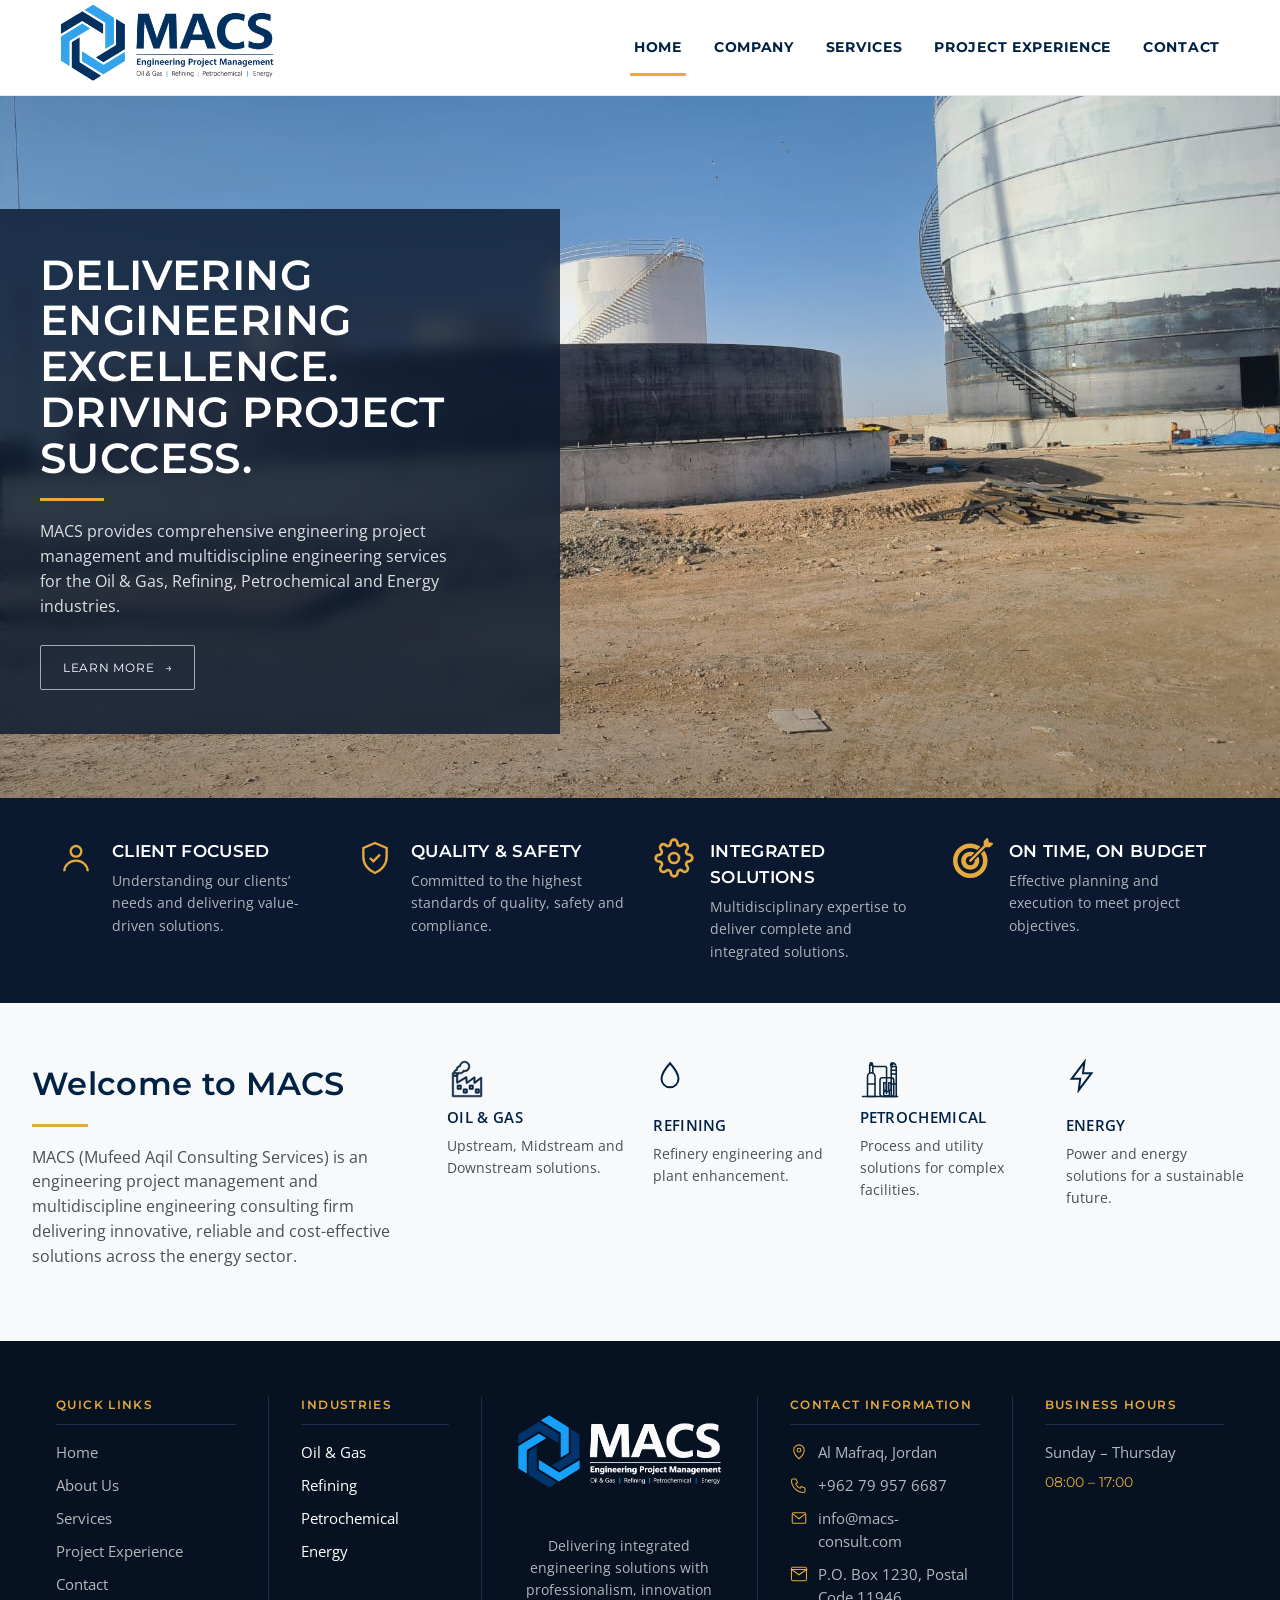
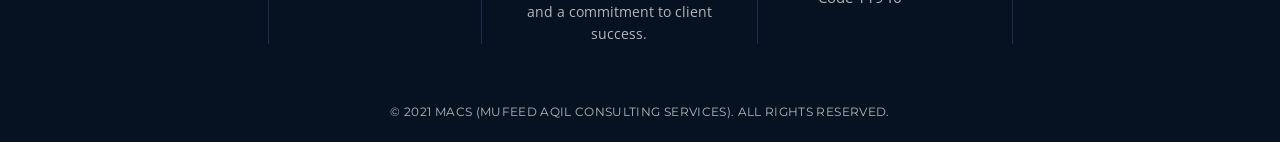
<file: index.html>
<!DOCTYPE html>
<html lang="en">
<head>
<meta charset="UTF-8">
<meta name="viewport" content="width=device-width, initial-scale=1.0">
<title>MACS — Engineering Project Management | Oil &amp; Gas, Refining, Petrochemical, Energy</title>

<link rel="preconnect" href="https://fonts.googleapis.com">
<link rel="preconnect" href="https://fonts.gstatic.com" crossorigin>
<link href="https://fonts.googleapis.com/css2?family=Barlow+Condensed:wght@500;600;700&family=IBM+Plex+Mono:wght@400;500&family=Inter:wght@400;500;600&family=Montserrat:wght@600;700&family=Open+Sans:wght@400;500&display=swap" rel="stylesheet">
<link rel="icon" type="image/png" href="assets/icon.png">

<link rel="stylesheet" href="style.css?v=2.0">

<meta name="description" content="MACS delivers engineering project management and multidiscipline engineering services for Oil & Gas, Refining, Petrochemical and Energy industries from Amman, Jordan.">
<meta property="og:title" content="MACS — Engineering Project Management">
<meta property="og:description" content="Engineering project management and multidiscipline consulting for Oil & Gas, Refining, Petrochemical and Energy.">
<meta property="og:type" content="website">
<meta property="og:image" content="https://macs-consult.com/assets/logo-header.png">
<link rel="canonical" href="https://macs-consult.com/">
<meta property="og:url" content="https://macs-consult.com/">

<link rel="icon" type="image/png" href="assets/icon.png">
<link rel="shortcut icon" type="image/png" href="assets/icon.png">

<link rel="apple-touch-icon" href="assets/icon.png">

</head>
<body data-page="home">

<a href="#main-content" class="skip-link">Skip to content</a>

<!-- =========================================================
     HEADER (copy this block, unchanged, onto every page —
     only update which .nav-link carries class="is-active")
========================================================= -->
<header class="site-header" id="site-header">
  <div class="header-inner container">

    <a href="index.html" class="logo" aria-label="MACS — Home">
      <img src="assets/logo-header.png" alt="MACS Logo" class="logo-img">
    </a>

    <nav class="main-nav" id="main-nav" aria-label="Primary">
      <ul class="nav-list">
        <li><a href="index.html" class="nav-link is-active">Home</a></li>
        <li><a href="about.html" class="nav-link">Company</a></li>
        <li><a href="services.html" class="nav-link">Services</a></li>
        <li><a href="projects.html" class="nav-link">Project Experience </a></li>
        <li><a href="contact.html" class="nav-link">Contact</a></li>
      </ul>
    </nav>

    <button type="button" class="menu-toggle" id="menu-toggle" aria-controls="main-nav" aria-expanded="false" aria-label="Toggle navigation menu">
      <span class="menu-toggle-bar"></span>
      <span class="menu-toggle-bar"></span>
      <span class="menu-toggle-bar"></span>
    </button>

  </div>
</header>

<div class="nav-backdrop" id="nav-backdrop"></div>
<!-- =========================================================
     PAGE CONTENT — placeholder only.
     Hero / services / project cards land in the next step.
========================================================= -->
<main id="main-content">
  <!-- =========================================================
       HERO
  ========================================================= -->
  <section class="hero">
    <div class="hero-media">
      <img src="assets/hero-tanks.jpg" alt="Water Storage Tanks" class="hero-img">
      <div class="hero-scrim" aria-hidden="true"></div>
    </div>

    <div class="container hero-inner">
      <div class="hero-panel">
        <h1 class="hero-title">Delivering Engineering Excellence.<br>Driving Project Success.</h1>
        <p class="hero-text">MACS provides comprehensive engineering project management and multidiscipline engineering services for the Oil &amp; Gas, Refining, Petrochemical and Energy industries.</p>
        <a href="about.html" class="btn btn-outline hero-cta">Learn More <span class="arrow" aria-hidden="true">&rarr;</span></a>
      </div>
    </div>
  </section>

  <!-- =========================================================
       FEATURES BAR — 4 value pillars
  ========================================================= -->
  <section class="features-bar">
    <div class="container features-grid">

      <div class="feature-item">
        <svg class="feature-icon" viewBox="0 0 24 24" fill="none" stroke="currentColor" stroke-width="1.4" aria-hidden="true">
          <circle cx="12" cy="8" r="3.2"/>
          <path d="M5 20c0-3.6 3.1-6.4 7-6.4s7 2.8 7 6.4"/>
        </svg>
        <div class="feature-copy">
          <h3>Client Focused</h3>
          <p>Understanding our clients&rsquo; needs and delivering value-driven solutions.</p>
        </div>
      </div>

      <div class="feature-item">
        <svg class="feature-icon" viewBox="0 0 24 24" fill="none" stroke="currentColor" stroke-width="1.4" aria-hidden="true">
          <path d="M12 3l7 3v5.2c0 4.6-3 8.3-7 9.8-4-1.5-7-5.2-7-9.8V6l7-3z"/>
          <path d="M9 12l2 2 4-4"/>
        </svg>
        <div class="feature-copy">
          <h3>Quality &amp; Safety</h3>
          <p>Committed to the highest standards of quality, safety and compliance.</p>
        </div>
      </div>

      <div class="feature-item">
        <svg class="feature-icon" viewBox="0 0 24 24" fill="none" stroke="currentColor" stroke-width="1.6" stroke-linecap="round" stroke-linejoin="round">
          <circle cx="12" cy="12" r="3"/>
          <path d="M19.4 15a1.65 1.65 0 0 0 .33 1.82l.06.06a2 2 0 0 1 0 2.83 2 2 0 0 1-2.83 0l-.06-.06a1.65 1.65 0 0 0-1.82-.33 1.65 1.65 0 0 0-1 1.51V21a2 2 0 0 1-2 2 2 2 0 0 1-2-2v-.09A1.65 1.65 0 0 0 9 19.4a1.65 1.65 0 0 0-1.82.33l-.06.06a2 2 0 0 1-2.83 0 2 2 0 0 1 0-2.83l.06-.06a1.65 1.65 0 0 0 .33-1.82 1.65 1.65 0 0 0-1.51-1H3a2 2 0 0 1-2-2 2 2 0 0 1 2-2h.09A1.65 1.65 0 0 0 4.6 9a1.65 1.65 0 0 0-.33-1.82l-.06-.06a2 2 0 0 1 0-2.83 2 2 0 0 1 2.83 0l.06.06a1.65 1.65 0 0 0 1.82.33H9a1.65 1.65 0 0 0 1-1.51V3a2 2 0 0 1 2-2 2 2 0 0 1 2 2v.09a1.65 1.65 0 0 0 1 1.51 1.65 1.65 0 0 0 1.82-.33l.06-.06a2 2 0 0 1 2.83 0 2 2 0 0 1 0 2.83l-.06.06a1.65 1.65 0 0 0-.33 1.82V9a1.65 1.65 0 0 0 1.51 1H21a2 2 0 0 1 2 2 2 2 0 0 1-2 2h-.09a1.65 1.65 0 0 0-1.51 1z"/>
        </svg>
        <div class="feature-copy">
          <h3>Integrated Solutions</h3>
          <p>Multidisciplinary expertise to deliver complete and integrated solutions.</p>
        </div>
      </div>

      <div class="feature-item">
        <svg class="feature-icon" viewBox="0 0 415.881 415.881" fill="currentColor" stroke="none" aria-hidden="true">
          <g>
            <g>
              <path d="M179.641,189.565c2.455,0,4.869,0.193,7.223,0.561l36.999-36.998c-13.193-7.048-28.249-11.051-44.221-11.051
                c-51.92,0-94.162,42.241-94.162,94.162c0,51.921,42.242,94.162,94.162,94.162s94.161-42.241,94.161-94.162
                c0-15.973-4.002-31.027-11.051-44.22l-36.997,36.999c0.367,2.354,0.56,4.766,0.56,7.222c0,25.736-20.937,46.674-46.672,46.674
                c-25.736,0-46.674-20.938-46.674-46.674S153.905,189.565,179.641,189.565z"/>
              <path d="M290.454,164.316c13.488,20.712,21.338,45.417,21.338,71.922c0,72.87-59.281,132.153-132.15,132.153
                c-72.869,0-132.153-59.283-132.153-132.152s59.283-132.153,132.152-132.153c26.508,0,51.211,7.851,71.924,21.34l34.104-34.104
                c-29.738-21.817-66.402-34.724-106.027-34.724c-99.055,0-179.641,80.587-179.641,179.641c0,99.054,80.586,179.642,179.641,179.642
                c99.054,0,179.638-80.588,179.638-179.642c0-39.626-12.904-76.29-34.721-106.026L290.454,164.316z"/>
              <path d="M415.415,56.64c-1.119-3.539-4.119-6.157-7.775-6.793l-35.449-6.157l-6.156-35.45c-0.637-3.656-3.256-6.655-6.793-7.774
                c-3.537-1.122-7.402-0.178-10.027,2.447l-27.412,27.411c-1.863,1.864-2.91,4.393-2.912,7.029l0.002,40.896l-148.1,148.096
                c-5.176,5.177-5.176,13.566,0,18.743c5.178,5.175,13.568,5.177,18.744,0L337.632,96.991h40.896c2.635,0,5.164-1.047,7.027-2.911
                l27.412-27.413C415.593,64.044,416.536,60.177,415.415,56.64z"/>
            </g>
          </g>
        </svg> 
        <div class="feature-copy">
          <h3>On Time, On Budget</h3>
          <p>Effective planning and execution to meet project objectives.</p>
        </div>
      </div>

    </div>
  </section>

  <!-- =========================================================
       WELCOME TO MACS + INDUSTRIES
  ========================================================= -->
  <section class="welcome">
    <div class="container welcome-grid">

      <div class="welcome-text">
        <h2>Welcome to MACS</h2>
        <p>MACS (Mufeed Aqil Consulting Services) is an engineering project management and multidiscipline engineering consulting firm delivering innovative, reliable and cost-effective solutions across the energy sector.</p>
      </div>

      <div class="industries-grid">

        <div class="industry-item">
          <svg class="large-icon" width="40" height="40" viewBox="0 0 56 56" fill="#0a2540" stroke="#0a2540" stroke-width="0.8" xmlns="http://www.w3.org/2000/svg">
            <path d="M48.2,25.3c-0.3-0.2-0.8-0.1-1.1,0.1l-7.7,6.1v-5.8c0-0.4-0.2-0.7-0.5-0.9c-0.3-0.2-0.7-0.1-1,0.1l-9.4,6.8L28,25.4c0-0.3-0.2-0.7-0.5-0.8c-0.3-0.2-0.7-0.1-1,0l-11.3,6.8v-9.2c0.7-0.4,1.3-0.9,1.7-1.6c0.5,0.2,1.1,0.2,1.7,0.2c2.2,0,4.1-1.2,5.1-3c0.3,0,0.6,0.1,1,0.1c4.1,0,7.4-3.3,7.4-7.4c0-4.1-3.3-7.5-7.4-7.5c-3.7,0-6.7,2.6-7.3,6.2c-2.6,0.5-4.5,2.7-4.7,5.4c-1.9,0.3-3.4,2-3.4,4c0,0.1,0,0.2,0,0.2h-1c-0.6,0-1,0.4-1,1V52c0,0.6,0.4,1,1,1h39.5c0.6,0,1-0.4,1-1V26.2C48.7,25.8,48.5,25.5,48.2,25.3z M11.3,18.6c0-1.2,0.9-2.1,2.1-2.1c0.1,0,0.2,0,0.3,0c0.3,0,0.6-0.1,0.8-0.3c0.2-0.2,0.3-0.5,0.3-0.8c0-0.2,0-0.3,0-0.5c0-2,1.6-3.8,3.6-3.9c0.5,0,0.9-0.4,0.9-0.9C19.4,7.2,21.8,5,24.7,5c3,0,5.4,2.4,5.4,5.5c0,3-2.4,5.4-5.4,5.4c-0.4,0-0.9-0.1-1.3-0.2c-0.5-0.1-1,0.1-1.2,0.6c-0.6,1.5-2,2.5-3.6,2.5c-0.6,0-1.2-0.1-1.8-0.4c-0.3-0.1-0.6-0.1-0.9,0c-0.3,0.1-0.5,0.4-0.6,0.7c0,0.2-0.1,0.4-0.2,0.6c-0.1-0.5-0.5-0.8-1-0.8h-2.9C11.3,18.8,11.3,18.7,11.3,18.6z M10.5,20.8C10.5,20.8,10.5,20.8,10.5,20.8h2.7v1.6H9.3v-1.6H10.5z M46.7,51H9.3V24.5h3.9v8.7c0,0.4,0.2,0.7,0.5,0.9c0.3,0.2,0.7,0.2,1,0l11.4-6.8l0.5,6.4c0,0.4,0.2,0.7,0.6,0.8c0.3,0.2,0.7,0.1,1-0.1l9.3-6.7v5.9c0,0.4,0.2,0.7,0.6,0.9c0.3,0.2,0.8,0.1,1.1-0.1l7.7-6.1V51z"/>
            <path d="M40.3,48h4.3c0.6,0,1-0.4,1-1v-4.3c0-0.6-0.4-1-1-1h-4.3c-0.6,0-1,0.4-1,1V47C39.3,47.6,39.7,48,40.3,48z M41.3,43.7h2.3V46h-2.3V43.7z"/>
            <path d="M27.7,41.7h-4.3c-0.6,0-1,0.4-1,1V47c0,0.6,0.4,1,1,1h4.3c0.6,0,1-0.4,1-1v-4.3C28.7,42.2,28.2,41.7,27.7,41.7z M26.7,46h-2.3v-2.3h2.3V46z"/>
            <path d="M19.3,36.3h-4.3c-0.6,0-1,0.4-1,1v4.3c0,0.6,0.4,1,1,1h4.3c0.6,0,1-0.4,1-1v-4.3C20.3,36.8,19.8,36.3,19.3,36.3z M18.3,40.7h-2.3v-2.3h2.3V40.7z"/>
            <path d="M36.1,36.3h-4.3c-0.6,0-1,0.4-1,1v4.3c0,0.6,0.4,1,1,1h4.3c0.6,0,1-0.4,1-1v-4.3C37.1,36.8,36.7,36.3,36.1,36.3z M35.1,40.7h-2.3v-2.3h2.3V40.7z"/>
          </svg>
          <h3>Oil &amp; Gas</h3>
          <p>Upstream, Midstream and Downstream solutions.</p>
        </div>

        <div class="industry-item">
          <svg class="industry-icon" viewBox="0 0 24 24" fill="none" stroke="currentColor" stroke-width="1.4" aria-hidden="true">
            <path d="M12 3s6 6.7 6 11a6 6 0 01-12 0c0-4.3 6-11 6-11z"/>
          </svg>
          <h3>Refining</h3>
          <p>Refinery engineering and plant enhancement.</p>
        </div>

        <div class="industry-item">
          <svg class="large-icon" width="40" height="40" viewBox="0 0 64 64" fill="none" stroke="#0a2540" stroke-width="2.5" stroke-linecap="round" stroke-linejoin="round" xmlns="http://www.w3.org/2000/svg">
            <path d="M4 60h56"/>
            
            <path d="M12 28c0-3.3 2.7-6 6-6s6 2.7 6 6v32H12V28z"/>
            <path d="M15.5 22V10h5v12"/>
            <circle cx="18" cy="8" r="2" fill="#0a2540"/>
            <path d="M12 40h12"/>
            
            <path d="M20.5 12h20a2 2 0 0 1 2 2v41"/>
            
            <path d="M38 52h9v5a2 2 0 0 1-2 2h-5a2 2 0 0 1-2-2v-5z"/>
            
            <rect x="32" y="30" width="22" height="30" rx="4" ry="4"/>
            <path d="M38 38h4v12h-4V38zM46 38h4v12h-4V38z"/>
            
            <path d="M50 40h8v20h-8V40z"/>
            <path d="M50 40V12h8v28"/>
            <path d="M50 18h8M50 24h8"/>
            
            <path d="M51.5 12.5c-1-1.5-.5-3.5 1-4.5s3.5-.5 4.5 1.5M54 6.5c-1.5-1-3.5-.5-4.5 1s-.5 3.5 1.5 4.5"/>
          </svg>
          <h3>Petrochemical</h3>
          <p>Process and utility solutions for complex facilities.</p>
        </div>

        <div class="industry-item">
          <svg class="industry-icon" viewBox="0 0 24 24" fill="none" stroke="currentColor" stroke-width="1.4" aria-hidden="true">
            <path d="M13 2L4 14h6l-1 8 9-12h-6l1-8z"/>
          </svg>
          <h3>Energy</h3>
          <p>Power and energy solutions for a sustainable future.</p>
        </div>

      </div>
    </div>
  </section>

</main>

<!-- =========================================================
     FOOTER (copy this block, unchanged, onto every page)
========================================================= -->
<!-- =========================================================
     FOOTER (copy this block, unchanged, onto every page)
========================================================= -->
<footer class="site-footer">
  <div class="footer-top container">

    <div class="footer-col footer-links">
      <h3 class="footer-heading">Quick Links</h3>
      <ul>
        <li><a href="index.html">Home</a></li>
        <li><a href="about.html">About Us</a></li>
        <li><a href="services.html">Services</a></li>
        <li><a href="projects.html">Project Experience</a></li>
        <li><a href="contact.html">Contact</a></li>
      </ul>
    </div>

    <div class="footer-col footer-industries">
      <h3 class="footer-heading">Industries</h3>
      <ul>
        <li>Oil &amp; Gas</li>
        <li>Refining</li>
        <li>Petrochemical</li>
        <li>Energy</li>
      </ul>
    </div>

    <div class="footer-col footer-brand-center">
      <img src="assets/logo-footer111.png" alt="MACS — Mufeed Aqil Consulting Services" class="footer-logo">
      <p class="footer-tagline">Delivering integrated engineering solutions with professionalism, innovation and a commitment to client success.</p>
    </div>

    <div class="footer-col footer-contact">
  <h3 class="footer-heading">Contact Information</h3>
    <ul>
      <!-- 1. رابط الموقع يفتح خرائط جوجل مباشرة -->
      <li>
        <svg class="contact-icon" viewBox="0 0 24 24" fill="none" stroke="currentColor" stroke-width="1.4" aria-hidden="true">
          <path d="M12 21s7-6.1 7-11.5A7 7 0 105 9.5C5 14.9 12 21 12 21z"/>
          <circle cx="12" cy="9.5" r="2.5"/>
        </svg>
        <a href="https://maps.app.goo.gl/rMpsJoqN12eBW2uZ7" target="_blank" rel="noopener">Al Mafraq, Jordan</a>
      </li>

      <!-- 2. رابط التلفون يفتح الاتصال المباشر (tel:) -->
      <li>
        <svg class="contact-icon" viewBox="0 0 24 24" fill="none" stroke="currentColor" stroke-width="1.4" aria-hidden="true">
          <path d="M4 4h4l2 5-2.5 1.5a12 12 0 006 6L15 14l5 2v4a2 2 0 01-2 2C9.6 22 2 14.4 2 6a2 2 0 012-2z"/>
        </svg>
        <a href="tel:+962799576687">+962 79 957 6687</a>
      </li>

      <!-- 3. رابط الإيميل يفتح برنامج البريد (mailto:) -->
      <li>
        <svg class="contact-icon" viewBox="0 0 24 24" fill="none" stroke="currentColor" stroke-width="1.4" aria-hidden="true">
          <rect x="3" y="5" width="18" height="14" rx="1.5"/>
          <path d="M3.5 6.5L12 13l8.5-6.5"/>
        </svg>
        <a href="mailto:info@macs-consult.com">info@macs-consult.com</a>
      </li>

      <!-- 4. رابط لينكد إن يفتح صفحة الشركة بتبويب جديد -->
      <li>
        <svg class="contact-icon" viewBox="0 0 24 24" fill="none" stroke="currentColor" stroke-width="1.4" aria-hidden="true">
          <path d="M22 19a2 2 0 0 1-2 2H4a2 2 0 0 1-2-2V5a2 2 0 0 1 2-2h16a2 2 0 0 1 2 2z"/>
          <polygon points="22 6 12 13 2 6"/>
        </svg>
        <span>P.O. Box 1230, Postal Code 11946</span>
      </li>
    </ul>
  </div>

    <div class="footer-col footer-hours">
      <h3 class="footer-heading">Business Hours</h3>
      <div class="day-row"><span>Sunday – Thursday</span></div>
      <div class="day-row day-row--time"><span>08:00 – 17:00</span></div>
    </div>

  </div>

  <div class="footer-bottom container">
    <p class="copyright">© 2021 MACS (Mufeed Aqil Consulting Services). All Rights Reserved.</p>
  </div>
</footer>
<script src="main.js"></script>
</body>
</html>
</file>
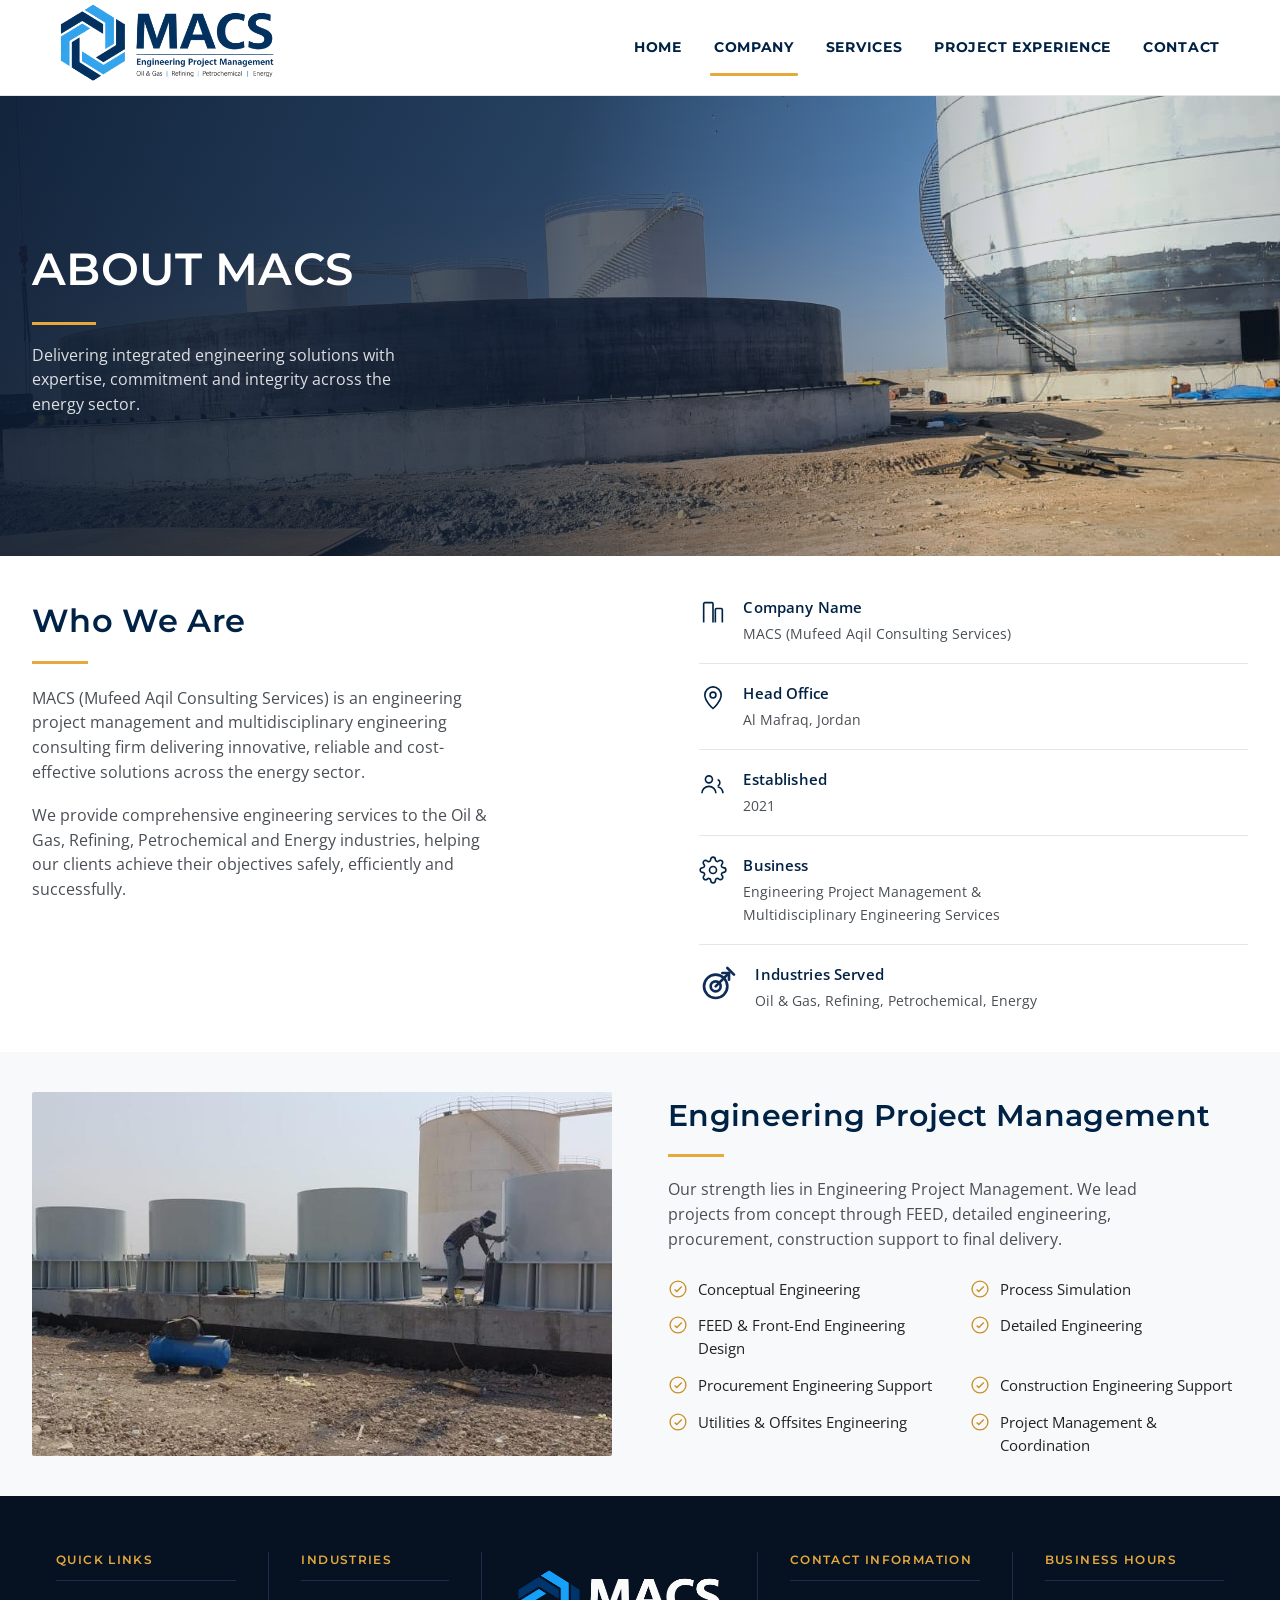
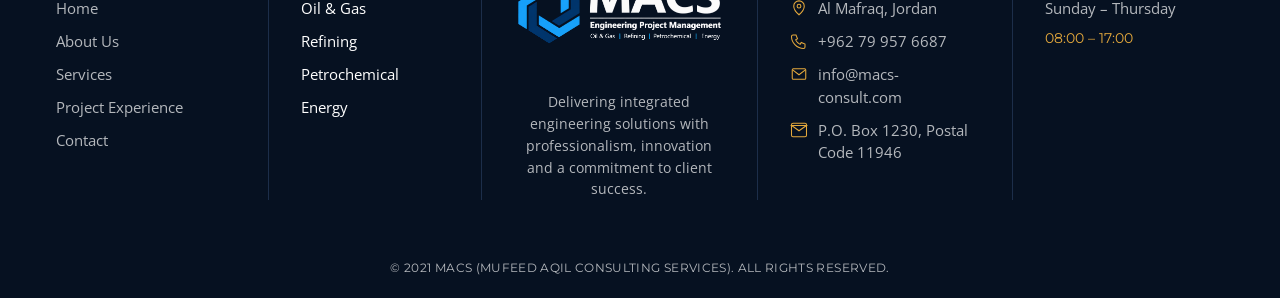
<file: about.html>
<!DOCTYPE html>
<html lang="en">
<head>
<meta charset="UTF-8">
<meta name="viewport" content="width=device-width, initial-scale=1.0">
<title>About MACS — Engineering Project Management | Oil &amp; Gas, Refining, Petrochemical, Energy</title>

<link rel="preconnect" href="https://fonts.googleapis.com">
<link rel="preconnect" href="https://fonts.gstatic.com" crossorigin>
<link href="https://fonts.googleapis.com/css2?family=Barlow+Condensed:wght@500;600;700&family=IBM+Plex+Mono:wght@400;500&family=Inter:wght@400;500;600&family=Montserrat:wght@600;700&family=Open+Sans:wght@400;500&display=swap" rel="stylesheet">
<link rel="icon" type="image/png" href="assets/icon.png">
<link rel="stylesheet" href="style.css?v=2.0">

<meta name="description" content="Learn more about MACS and our multidiscipline engineering leadership.">
<link rel="canonical" href="https://macs-consult.com/about.html">
<meta property="og:title" content="About MACS — Engineering Project Management">
<meta property="og:description" content="Learn more about MACS and our multidiscipline engineering leadership.">
<meta property="og:type" content="website">
<meta property="og:image" content="https://macs-consult.com/assets/logo-header.png">
<meta property="og:url" content="https://macs-consult.com/about.html">

<link rel="icon" type="image/png" href="assets/icon.png">
<link rel="shortcut icon" type="image/png" href="assets/icon.png">

<link rel="apple-touch-icon" href="assets/icon.png">


</head>
<body data-page="about">

<a href="#main-content" class="skip-link">Skip to content</a>

<!-- =========================================================
     HEADER (unchanged block — About Us carries is-active)
========================================================= -->
<header class="site-header" id="site-header">
  <div class="header-inner container">

    <a href="index.html" class="logo" aria-label="MACS — Home">
      <img src="assets/logo-header.png" alt="MACS Logo" class="logo-img">
    </a>

    <nav class="main-nav" id="main-nav" aria-label="Primary">
      <ul class="nav-list">
        <li><a href="index.html" class="nav-link">Home</a></li>
        <li><a href="about.html" class="nav-link is-active">Company</a></li>
        <li><a href="services.html" class="nav-link">Services</a></li>
        <li><a href="projects.html" class="nav-link">Project Experience </a></li>
        <li><a href="contact.html" class="nav-link">Contact</a></li>
      </ul>
    </nav>

    <button type="button" class="menu-toggle" id="menu-toggle" aria-controls="main-nav" aria-expanded="false" aria-label="Toggle navigation menu">
      <span class="menu-toggle-bar"></span>
      <span class="menu-toggle-bar"></span>
      <span class="menu-toggle-bar"></span>
    </button>

  </div>
</header>

<div class="nav-backdrop" id="nav-backdrop"></div>
<main id="main-content">

  <!-- =========================================================
       INNER HERO
  ========================================================= -->
  <section class="inner-hero">
    <div class="inner-hero-media">
      <img src="assets/hero-tanks.jpg" alt="MACS storage tank facility" class="inner-hero-img">
      <div class="inner-hero-scrim" aria-hidden="true"></div>
    </div>

    <div class="container inner-hero-inner">
      <h1 class="inner-hero-title">About MACS</h1>
      <p class="inner-hero-text">Delivering integrated engineering solutions with expertise, commitment and integrity across the energy sector.</p>
    </div>
  </section>

  <!-- =========================================================
       WHO WE ARE
  ========================================================= -->
  <section class="who-we-are">
    <div class="container who-grid">

      <div class="who-text">
        <h2>Who We Are</h2>
        <p>MACS (Mufeed Aqil Consulting Services) is an engineering project management and multidisciplinary engineering consulting firm delivering innovative, reliable and cost-effective solutions across the energy sector.</p>
        <p>We provide comprehensive engineering services to the Oil &amp; Gas, Refining, Petrochemical and Energy industries, helping our clients achieve their objectives safely, efficiently and successfully.</p>
      </div>

      <div class="who-info">
        <div class="info-row">
          <svg class="info-icon" viewBox="0 0 24 24" fill="none" stroke="currentColor" stroke-width="1.4" aria-hidden="true">
            <path d="M4 21V5a1 1 0 011-1h6a1 1 0 011 1v16"/>
            <path d="M14 21V10a1 1 0 011-1h4a1 1 0 011 1v11"/>
            <path d="M8 8h.01M8 12h.01M8 16h.01M17 13h.01M17 17h.01"/>
          </svg>
          <div class="info-copy">
            <h3>Company Name</h3>
            <p>MACS (Mufeed Aqil Consulting Services)</p>
          </div>
        </div>

        <div class="info-row">
          <svg class="info-icon" viewBox="0 0 24 24" fill="none" stroke="currentColor" stroke-width="1.4" aria-hidden="true">
            <path d="M12 21s7-6.1 7-11.5A7 7 0 105 9.5C5 14.9 12 21 12 21z"/>
            <circle cx="12" cy="9.5" r="2.5"/>
          </svg>
          <div class="info-copy">
            <h3>Head Office</h3>
            <p>Al Mafraq, Jordan</p>
          </div>
        </div>

        <div class="info-row">
          <svg class="info-icon" viewBox="0 0 24 24" fill="none" stroke="currentColor" stroke-width="1.4" aria-hidden="true">
            <circle cx="8.5" cy="8" r="3"/>
            <path d="M2.5 20c0-3.3 2.7-6 6-6s6 2.7 6 6"/>
            <path d="M16 8.2a3 3 0 010 5.6M20.5 20c0-2.7-1.9-5-4.5-5.7"/>
          </svg>
          <div class="info-copy">
            <h3>Established</h3>
            <p>2021</p>
          </div>
        </div>

        <div class="info-row">
          <svg class="info-icon" viewBox="0 0 24 24" fill="none" stroke="currentColor" stroke-width="1.4" aria-hidden="true">
            <circle cx="12" cy="12" r="3"/>
            <path d="M19.4 15a1.65 1.65 0 00.33 1.82l.06.06a2 2 0 010 2.83 2 2 0 01-2.83 0l-.06-.06a1.65 1.65 0 00-1.82-.33 1.65 1.65 0 00-1 1.51V21a2 2 0 01-2 2 2 2 0 01-2-2v-.09A1.65 1.65 0 009 19.4a1.65 1.65 0 00-1.82.33l-.06.06a2 2 0 01-2.83 0 2 2 0 010-2.83l.06-.06a1.65 1.65 0 00.33-1.82 1.65 1.65 0 00-1.51-1H3a2 2 0 01-2-2 2 2 0 012-2h.09A1.65 1.65 0 004.6 9a1.65 1.65 0 00-.33-1.82l-.06-.06a2 2 0 010-2.83 2 2 0 012.83 0l.06.06a1.65 1.65 0 001.82.33H9a1.65 1.65 0 001-1.51V3a2 2 0 012-2 2 2 0 012 2v.09a1.65 1.65 0 001 1.51 1.65 1.65 0 001.82-.33l.06-.06a2 2 0 012.83 0 2 2 0 010 2.83l-.06.06a1.65 1.65 0 00-.33 1.82V9a1.65 1.65 0 001.51 1H21a2 2 0 012 2 2 2 0 01-2 2h-.09a1.65 1.65 0 00-1.51 1z"/>
          </svg>
          <div class="info-copy">
            <h3>Business</h3>
            <p>Engineering Project Management &amp; Multidisciplinary Engineering Services</p>
          </div>
        </div>

        <div class="info-row">
          <svg class="feature-icon" viewBox="0 0 24 24" fill="none" stroke="#0F2C59" stroke-width="1.6" stroke-linecap="round" stroke-linejoin="round" aria-hidden="true">
            <circle cx="10" cy="14" r="7" />
            <circle cx="10" cy="14" r="3" />
            <line x1="10" y1="14" x2="18" y2="6" />
            <path d="M14 6h4v4" />
            <path d="M17 3l4 4" />
          </svg>
          <div class="info-copy">
            <h3>Industries Served</h3>
            <p>Oil &amp; Gas, Refining, Petrochemical, Energy</p>
          </div>
        </div>
      </div>

    </div>
  </section>

  <!-- =========================================================
       ENGINEERING PROJECT MANAGEMENT
  ========================================================= -->
  <section class="epm">
    <div class="container epm-grid">

      <div class="epm-media">
        <img src="assets/projects/Utility Systems Installation.jpg" alt="Engineering project management site work" class="epm-img">
      </div>

      <div class="epm-text">
        <h2>Engineering Project Management</h2>
        <p class="epm-lead">Our strength lies in Engineering Project Management. We lead projects from concept through FEED, detailed engineering, procurement, construction support to final delivery.</p>

        <ul class="epm-list">
          <li>
            <svg class="check-icon" viewBox="0 0 24 24" fill="none" stroke="currentColor" stroke-width="1.6" aria-hidden="true">
              <circle cx="12" cy="12" r="9.5"/>
              <path d="M8 12.5l2.6 2.6L16.5 9"/>
            </svg>
            <span>Conceptual Engineering</span>
          </li>
          <li>
            <svg class="check-icon" viewBox="0 0 24 24" fill="none" stroke="currentColor" stroke-width="1.6" aria-hidden="true">
              <circle cx="12" cy="12" r="9.5"/>
              <path d="M8 12.5l2.6 2.6L16.5 9"/>
            </svg>
            <span>Process Simulation</span>
          </li>
          <li>
            <svg class="check-icon" viewBox="0 0 24 24" fill="none" stroke="currentColor" stroke-width="1.6" aria-hidden="true">
              <circle cx="12" cy="12" r="9.5"/>
              <path d="M8 12.5l2.6 2.6L16.5 9"/>
            </svg>
            <span>FEED &amp; Front-End Engineering Design</span>
          </li>
          <li>
            <svg class="check-icon" viewBox="0 0 24 24" fill="none" stroke="currentColor" stroke-width="1.6" aria-hidden="true">
              <circle cx="12" cy="12" r="9.5"/>
              <path d="M8 12.5l2.6 2.6L16.5 9"/>
            </svg>
            <span>Detailed Engineering</span>
          </li>
          <li>
            <svg class="check-icon" viewBox="0 0 24 24" fill="none" stroke="currentColor" stroke-width="1.6" aria-hidden="true">
              <circle cx="12" cy="12" r="9.5"/>
              <path d="M8 12.5l2.6 2.6L16.5 9"/>
            </svg>
            <span>Procurement Engineering Support</span>
          </li>
          <li>
            <svg class="check-icon" viewBox="0 0 24 24" fill="none" stroke="currentColor" stroke-width="1.6" aria-hidden="true">
              <circle cx="12" cy="12" r="9.5"/>
              <path d="M8 12.5l2.6 2.6L16.5 9"/>
            </svg>
            <span>Construction Engineering Support</span>
          </li>
          <li>
            <svg class="check-icon" viewBox="0 0 24 24" fill="none" stroke="currentColor" stroke-width="1.6" aria-hidden="true">
              <circle cx="12" cy="12" r="9.5"/>
              <path d="M8 12.5l2.6 2.6L16.5 9"/>
            </svg>
            <span>Utilities &amp; Offsites Engineering</span>
          </li>
          <li>
            <svg class="check-icon" viewBox="0 0 24 24" fill="none" stroke="currentColor" stroke-width="1.6" aria-hidden="true">
              <circle cx="12" cy="12" r="9.5"/>
              <path d="M8 12.5l2.6 2.6L16.5 9"/>
            </svg>
            <span>Project Management &amp; Coordination</span>
          </li>
        </ul>
      </div>

    </div>
  </section>

</main>

<!-- =========================================================
     FOOTER (unchanged block)
========================================================= -->
<footer class="site-footer">
  <div class="footer-top container">

    <div class="footer-col footer-links">
      <h3 class="footer-heading">Quick Links</h3>
      <ul>
        <li><a href="index.html">Home</a></li>
        <li><a href="about.html">About Us</a></li>
        <li><a href="services.html">Services</a></li>
        <li><a href="projects.html">Project Experience</a></li>
        <li><a href="contact.html">Contact</a></li>
      </ul>
    </div>

    <div class="footer-col footer-industries">
      <h3 class="footer-heading">Industries</h3>
      <ul>
        <li>Oil &amp; Gas</li>
        <li>Refining</li>
        <li>Petrochemical</li>
        <li>Energy</li>
      </ul>
    </div>

    <div class="footer-col footer-brand-center">
      <img src="assets/logo-footer111.png" alt="MACS — Mufeed Aqil Consulting Services" class="footer-logo">
      <p class="footer-tagline">Delivering integrated engineering solutions with professionalism, innovation and a commitment to client success.</p>
    </div>

    <div class="footer-col footer-contact">
      <h3 class="footer-heading">Contact Information</h3>
      <ul>
        <li>
          <svg class="contact-icon" viewBox="0 0 24 24" fill="none" stroke="currentColor" stroke-width="1.4" aria-hidden="true">
            <path d="M12 21s7-6.1 7-11.5A7 7 0 105 9.5C5 14.9 12 21 12 21z"/>
            <circle cx="12" cy="9.5" r="2.5"/>
          </svg>
          <a href="https://maps.app.goo.gl/rMpsJoqN12eBW2uZ7" target="_blank" rel="noopener">Al Mafraq, Jordan</a>
        </li>

        <li>
          <svg class="contact-icon" viewBox="0 0 24 24" fill="none" stroke="currentColor" stroke-width="1.4" aria-hidden="true">
            <path d="M4 4h4l2 5-2.5 1.5a12 12 0 006 6L15 14l5 2v4a2 2 0 01-2 2C9.6 22 2 14.4 2 6a2 2 0 012-2z"/>
          </svg>
        <a href="tel:+962799576687">+962 79 957 6687</a>
        </li>

        <li>
          <svg class="contact-icon" viewBox="0 0 24 24" fill="none" stroke="currentColor" stroke-width="1.4" aria-hidden="true">
            <rect x="3" y="5" width="18" height="14" rx="1.5"/>
            <path d="M3.5 6.5L12 13l8.5-6.5"/>
          </svg>
        <a href="mailto:info@macs-consult.com">info@macs-consult.com</a>
        </li>

        <li>
          <svg class="contact-icon" viewBox="0 0 24 24" fill="none" stroke="currentColor" stroke-width="1.4" aria-hidden="true">
            <path d="M22 19a2 2 0 01-2 2H4a2 2 0 01-2-2V5a2 2 0 012-2h16a2 2 0 012 2z"/>
            <polygon points="22 6 12 13 2 6"/>
          </svg>
          <span>P.O. Box 1230, Postal Code 11946</span>
        </li>
      </ul>
    </div>

    <div class="footer-col footer-hours">
      <h3 class="footer-heading">Business Hours</h3>
      <div class="day-row"><span>Sunday – Thursday</span></div>
      <div class="day-row day-row--time"><span>08:00 – 17:00</span></div>
    </div>

  </div>

  <div class="footer-bottom container">
    <p class="copyright">© 2021 MACS (Mufeed Aqil Consulting Services). All Rights Reserved.</p>
  </div>
</footer>
<script src="main.js"></script>
</body>
</html>
</file>
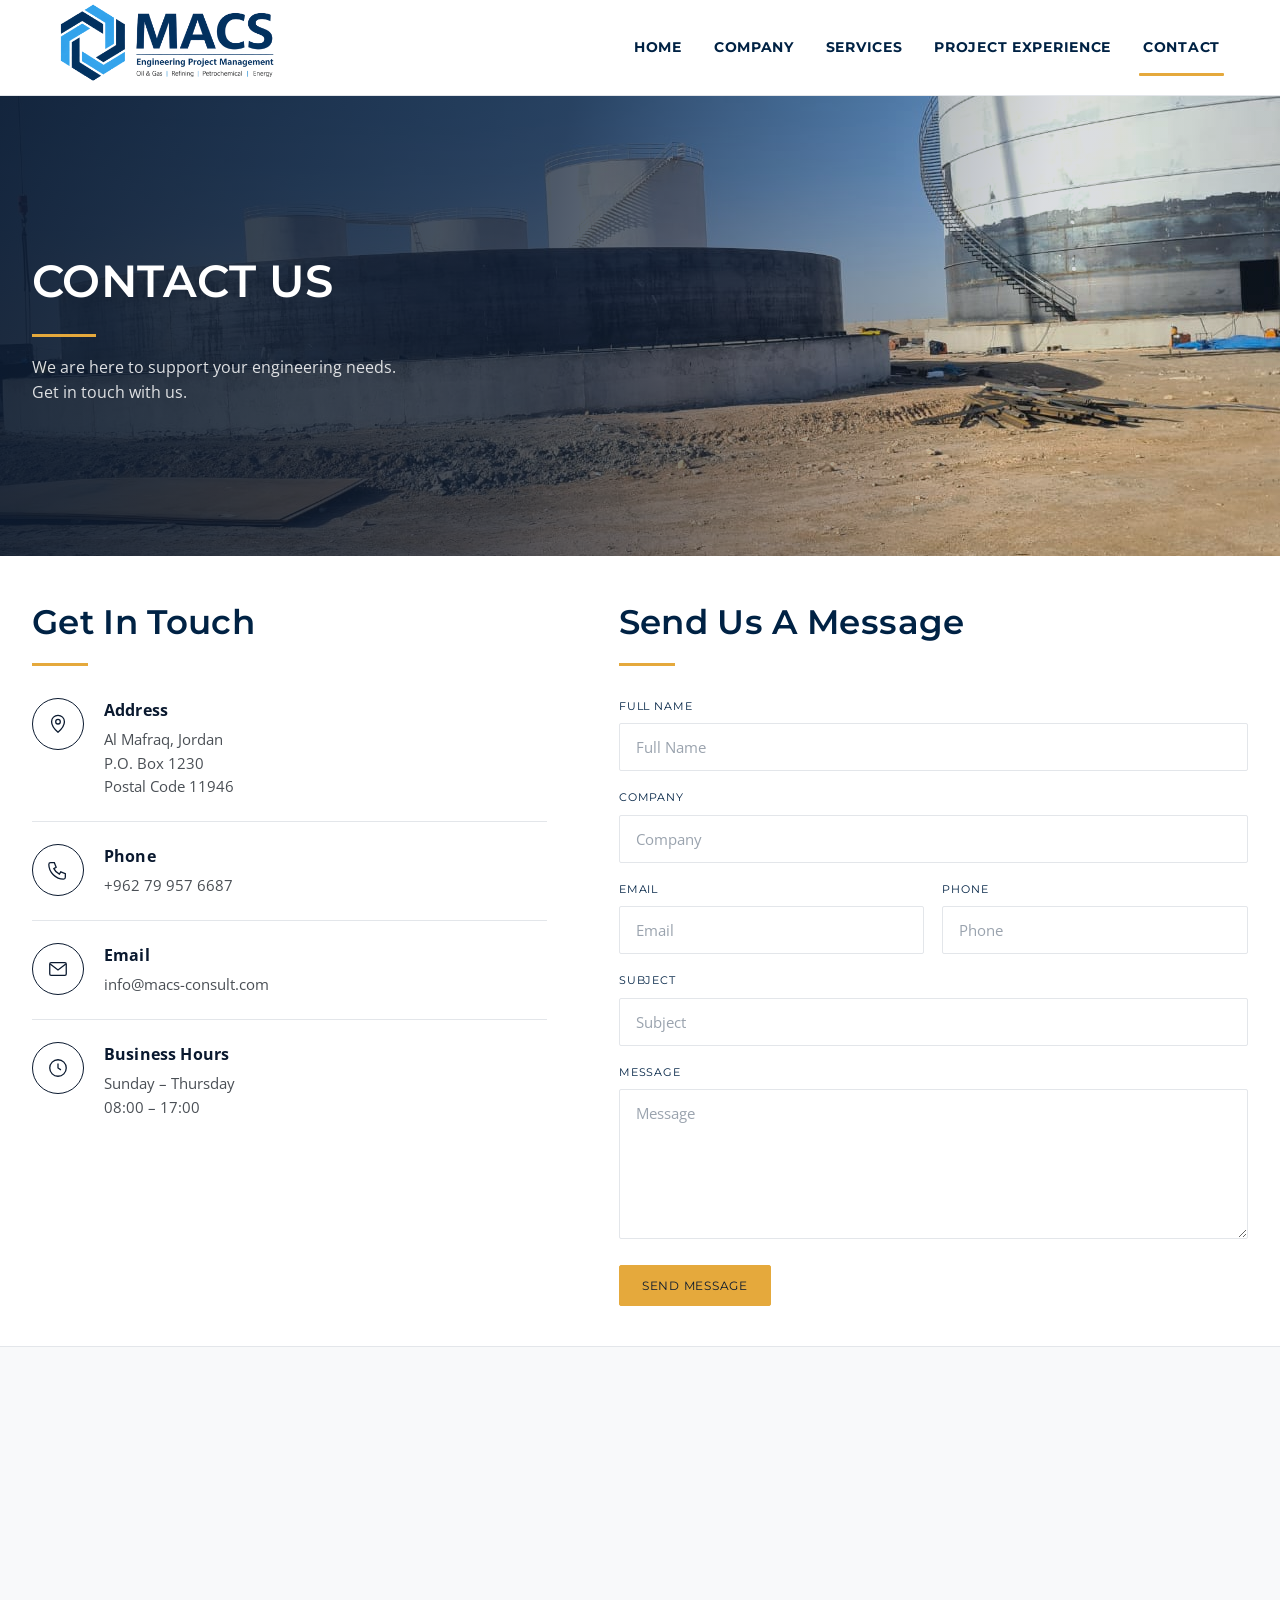
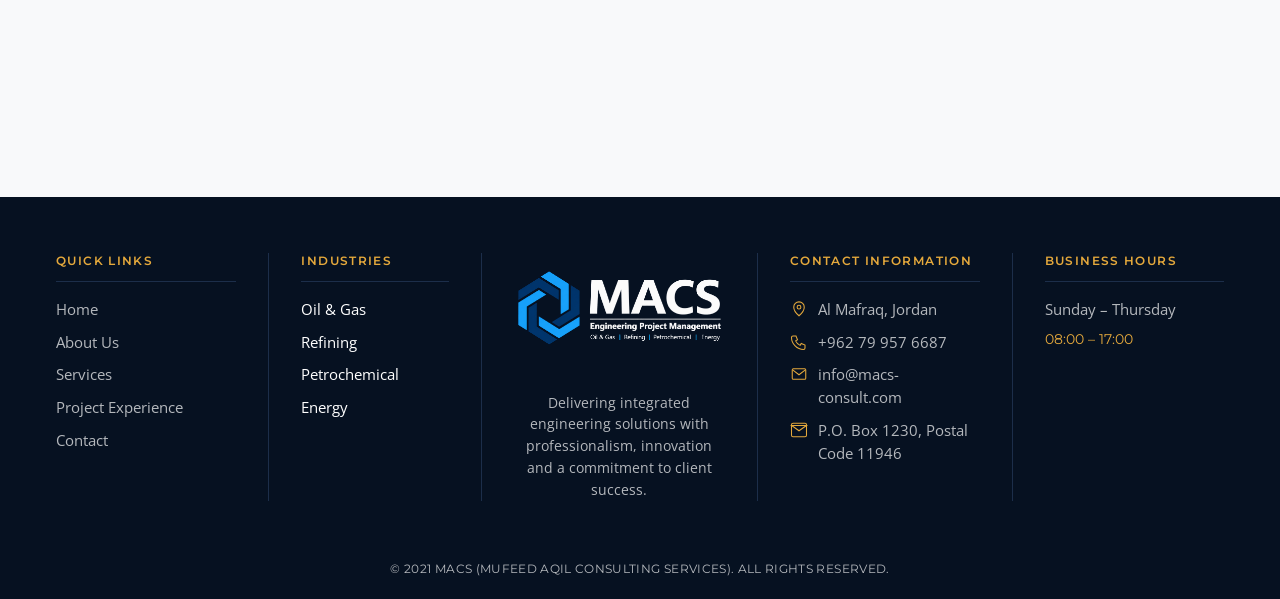
<file: contact.html>
<!DOCTYPE html>
<html lang="en">
<head>
<meta charset="UTF-8">
<meta name="viewport" content="width=device-width, initial-scale=1.0">
<title>Contact Us — MACS | Engineering Project Management</title>

<link rel="preconnect" href="https://fonts.googleapis.com">
<link rel="preconnect" href="https://fonts.gstatic.com" crossorigin>
<link href="https://fonts.googleapis.com/css2?family=Barlow+Condensed:wght@500;600;700&family=IBM+Plex+Mono:wght@400;500&family=Inter:wght@400;500;600&family=Montserrat:wght@600;700&family=Open+Sans:wght@400;500&display=swap" rel="stylesheet">
<link rel="icon" type="image/png" href="assets/icon.png">
<link rel="stylesheet" href="style.css?v=2.0">

<meta name="description" content="Get in touch with MACS for engineering project management inquiries.">
<link rel="canonical" href="https://macs-consult.com/contact.html">
<meta property="og:title" content="Contact Us — MACS Engineering Project Management">
<meta property="og:description" content="Get in touch with MACS for engineering project management inquiries.">
<meta property="og:type" content="website">
<meta property="og:image" content="https://macs-consult.com/assets/logo-header.png">
<meta property="og:url" content="https://macs-consult.com/contact.html">

<link rel="icon" type="image/png" href="assets/icon.png">
<link rel="shortcut icon" type="image/png" href="assets/icon.png">

<link rel="apple-touch-icon" href="assets/icon.png">

</head>
<body data-page="contact">

<a href="#main-content" class="skip-link">Skip to content</a>

<!-- =========================================================
     HEADER (copy this block, unchanged, onto every page —
     only update which .nav-link carries class="is-active")
========================================================= -->
<header class="site-header" id="site-header">
  <div class="header-inner container">

    <a href="index.html" class="logo" aria-label="MACS — Home">
      <img src="assets/logo-header.png" alt="MACS Logo" class="logo-img">
    </a>

    <nav class="main-nav" id="main-nav" aria-label="Primary">
      <ul class="nav-list">
        <li><a href="index.html" class="nav-link">Home</a></li>
        <li><a href="about.html" class="nav-link">Company</a></li>
        <li><a href="services.html" class="nav-link">Services</a></li>
        <li><a href="projects.html" class="nav-link">Project Experience </a></li>
        <li><a href="contact.html" class="nav-link is-active">Contact</a></li>
      </ul>
    </nav>

    <button type="button" class="menu-toggle" id="menu-toggle" aria-controls="main-nav" aria-expanded="false" aria-label="Toggle navigation menu">
      <span class="menu-toggle-bar"></span>
      <span class="menu-toggle-bar"></span>
      <span class="menu-toggle-bar"></span>
    </button>

  </div>
</header>

<div class="nav-backdrop" id="nav-backdrop"></div>
<main id="main-content">
  <!-- =========================================================
       CONTACT HERO (reuses the shared .inner-hero pattern)
  ========================================================= -->
  <section class="inner-hero inner-hero--contact">
      <div class="inner-hero-media">
      <img src="assets/hero-tanks.jpg" alt="MACS engineering facility at dusk" class="inner-hero-img">
      <div class="inner-hero-scrim" aria-hidden="true"></div>
    </div>

    <div class="container inner-hero-inner">
      <h1 class="inner-hero-title">Contact Us</h1>
      <p class="inner-hero-text">We are here to support your engineering needs.<br>Get in touch with us.</p>
    </div>
  </section>

  <!-- =========================================================
       CONTACT MAIN CONTENT — GET IN TOUCH + SEND MESSAGE
  ========================================================= -->
  <section class="contact-section">
    <div class="container contact-grid">

      <!-- ---------- Left Column: Get In Touch ---------- -->
      <div class="contact-info">
        <div class="section-heading section-heading--left">
          <h2>Get In Touch</h2>
        </div>

        <div class="contact-info__list">

          <div class="contact-info__item">
            <span class="contact-info__icon">
              <svg viewBox="0 0 24 24" fill="none" stroke="currentColor" stroke-width="1.4" aria-hidden="true">
                <path d="M12 21s7-6.1 7-11.5A7 7 0 105 9.5C5 14.9 12 21 12 21z"/>
                <circle cx="12" cy="9.5" r="2.5"/>
              </svg>
            </span>
            <div class="contact-info__copy">
              <h4>Address</h4>
              <p>Al Mafraq, Jordan<br>P.O. Box 1230<br>Postal Code 11946</p>
            </div>
          </div>

          <div class="contact-info__item">
            <span class="contact-info__icon">
              <svg viewBox="0 0 24 24" fill="none" stroke="currentColor" stroke-width="1.4" aria-hidden="true">
                <path d="M4 4h4l2 5-2.5 1.5a12 12 0 006 6L15 14l5 2v4a2 2 0 01-2 2C9.6 22 2 14.4 2 6a2 2 0 012-2z"/>
              </svg>
            </span>
            <div class="contact-info__copy">
              <h4>Phone</h4>
              <p><a href="tel:+962799576687">+962 79 957 6687</a></p>
            </div>
          </div>

          <div class="contact-info__item">
            <span class="contact-info__icon">
              <svg viewBox="0 0 24 24" fill="none" stroke="currentColor" stroke-width="1.4" aria-hidden="true">
                <rect x="3" y="5" width="18" height="14" rx="1.5"/>
                <path d="M3.5 6.5L12 13l8.5-6.5"/>
              </svg>
            </span>
            <div class="contact-info__copy">
              <h4>Email</h4>
              <p><a href="mailto:info@macs-consult.com">info@macs-consult.com</a></p>
            </div>
          </div>

          <div class="contact-info__item">
            <span class="contact-info__icon">
              <svg viewBox="0 0 24 24" fill="none" stroke="currentColor" stroke-width="1.4" aria-hidden="true">
                <circle cx="12" cy="12" r="9"/>
                <path d="M12 7v5l3.2 2"/>
              </svg>
            </span>
            <div class="contact-info__copy">
              <h4>Business Hours</h4>
              <p>Sunday &ndash; Thursday<br>08:00 &ndash; 17:00</p>
            </div>
          </div>

        </div>
      </div>

      <!-- ---------- Right Column: Send Us A Message ---------- -->
      <div class="contact-form-wrap">
        <div class="section-heading section-heading--left">
          <h2>Send Us A Message</h2>
        </div>
        
        <form class="contact-form" id="contact-form" action="https://api.web3forms.com/submit" method="POST">

          <!-- Web3Forms access key — replace with the live key before launch -->
          <input type="hidden" name="access_key" value="YOUR_WEB3FORMS_ACCESS_KEY">          
          <input type="hidden" name="subject" value="New Inquiry – MACS Website Contact Form">
          <input type="checkbox" name="botcheck" class="contact-form__honeypot" tabindex="-1" autocomplete="off">

          <div class="form-group">
            <label class="form-label" for="full-name">Full Name</label>
            <input class="form-control" type="text" id="full-name" name="full_name" placeholder="Full Name" autocomplete="name" required>
          </div>

          <div class="form-group">
            <label class="form-label" for="company">Company</label>
            <input class="form-control" type="text" id="company" name="company" placeholder="Company">
          </div>

          <div class="form-row">
            <div class="form-group">
              <label class="form-label" for="email">Email</label>
              <input class="form-control" type="email" id="email" name="email" placeholder="Email" autocomplete="email" required>
            </div>
            <div class="form-group">
              <label class="form-label" for="phone">Phone</label>
              <input class="form-control" type="tel" id="phone" name="phone" placeholder="Phone" autocomplete="tel">
            </div>
          </div>

          <div class="form-group">
            <label class="form-label" for="subject">Subject</label>
            <input class="form-control" type="text" id="subject" name="topic" placeholder="Subject">
          </div>

          <div class="form-group">
            <label class="form-label" for="message">Message</label>
            <textarea class="form-control form-control--textarea" id="message" name="message" rows="6" placeholder="Message" required></textarea>
          </div>

          <button type="submit" class="btn btn-gold contact-form__submit" id="contact-submit-btn">Send Message</button>

          <p class="contact-form__status" id="contact-form-status" role="status" aria-live="polite"></p>

        </form>
      </div>

    </div>
  </section>

  <!-- =========================================================
       MAP SECTION
  ========================================================= -->
  <section class="map-section">
        <iframe 
      title="MACS office location — Al Mafraq, Jordan"
      src="https://www.google.com/maps/embed?pb=!1m17!1m12!1m3!1d3372.486241323381!2d36.298898!3d32.171162!2m3!1f0!2f0!3f0!3m2!1i1024!2i768!4f13.1!3m2!1m1!2zMzLCsDEwJzE2LjIiTiAzNsKwMTcnNTYuMCJF!5e0!3m2!1sar!2sjo!4v1700000000000!5m2!1sar!2sjo"
      width="100%" 
      height="450" 
      style="border:0;" 
      allowfullscreen="" 
      loading="lazy" 
      referrerpolicy="no-referrer-when-downgrade">
    </iframe>
  </section>

</main>

<!-- =========================================================
     FOOTER (copy this block, unchanged, onto every page)
========================================================= -->
<footer class="site-footer">
  <div class="footer-top container">

    <div class="footer-col footer-links">
      <h3 class="footer-heading">Quick Links</h3>
      <ul>
        <li><a href="index.html">Home</a></li>
        <li><a href="about.html">About Us</a></li>
        <li><a href="services.html">Services</a></li>
        <li><a href="projects.html">Project Experience</a></li>
        <li><a href="contact.html">Contact</a></li>
      </ul>
    </div>

    <div class="footer-col footer-industries">
      <h3 class="footer-heading">Industries</h3>
      <ul>
        <li>Oil &amp; Gas</li>
        <li>Refining</li>
        <li>Petrochemical</li>
        <li>Energy</li>
      </ul>
    </div>

    <div class="footer-col footer-brand-center">
      <img src="assets/logo-footer111.png" alt="MACS — Mufeed Aqil Consulting Services" class="footer-logo">
      <p class="footer-tagline">Delivering integrated engineering solutions with professionalism, innovation and a commitment to client success.</p>
    </div>

    <div class="footer-col footer-contact">
      <h3 class="footer-heading">Contact Information</h3>
      <ul>
        <li>
          <svg class="contact-icon" viewBox="0 0 24 24" fill="none" stroke="currentColor" stroke-width="1.4" aria-hidden="true">
            <path d="M12 21s7-6.1 7-11.5A7 7 0 105 9.5C5 14.9 12 21 12 21z"/>
            <circle cx="12" cy="9.5" r="2.5"/>
          </svg>
          <a href="https://maps.app.goo.gl/rMpsJoqN12eBW2uZ7" target="_blank" rel="noopener">Al Mafraq, Jordan</a>
        </li>

        <li>
          <svg class="contact-icon" viewBox="0 0 24 24" fill="none" stroke="currentColor" stroke-width="1.4" aria-hidden="true">
            <path d="M4 4h4l2 5-2.5 1.5a12 12 0 006 6L15 14l5 2v4a2 2 0 01-2 2C9.6 22 2 14.4 2 6a2 2 0 012-2z"/>
          </svg>
          <a href="tel:+962799576687">+962 79 957 6687</a>
        </li>

        <li>
          <svg class="contact-icon" viewBox="0 0 24 24" fill="none" stroke="currentColor" stroke-width="1.4" aria-hidden="true">
            <rect x="3" y="5" width="18" height="14" rx="1.5"/>
            <path d="M3.5 6.5L12 13l8.5-6.5"/>
          </svg>
          <a href="mailto:info@macs-consult.com">info@macs-consult.com</a>

        </li>

        <li>
          <svg class="contact-icon" viewBox="0 0 24 24" fill="none" stroke="currentColor" stroke-width="1.4" aria-hidden="true">
            <path d="M22 19a2 2 0 01-2 2H4a2 2 0 01-2-2V5a2 2 0 012-2h16a2 2 0 012 2z"/>
            <polygon points="22 6 12 13 2 6"/>
          </svg>
          <span>P.O. Box 1230, Postal Code 11946</span>
        </li>
      </ul>
    </div>

    <div class="footer-col footer-hours">
      <h3 class="footer-heading">Business Hours</h3>
      <div class="day-row"><span>Sunday – Thursday</span></div>
      <div class="day-row day-row--time"><span>08:00 – 17:00</span></div>
    </div>

  </div>

  <div class="footer-bottom container">
    <p class="copyright">© 2021 MACS (Mufeed Aqil Consulting Services). All Rights Reserved.</p>
  </div>
</footer>
<script src="main.js"></script>
</body>
</html>
</file>
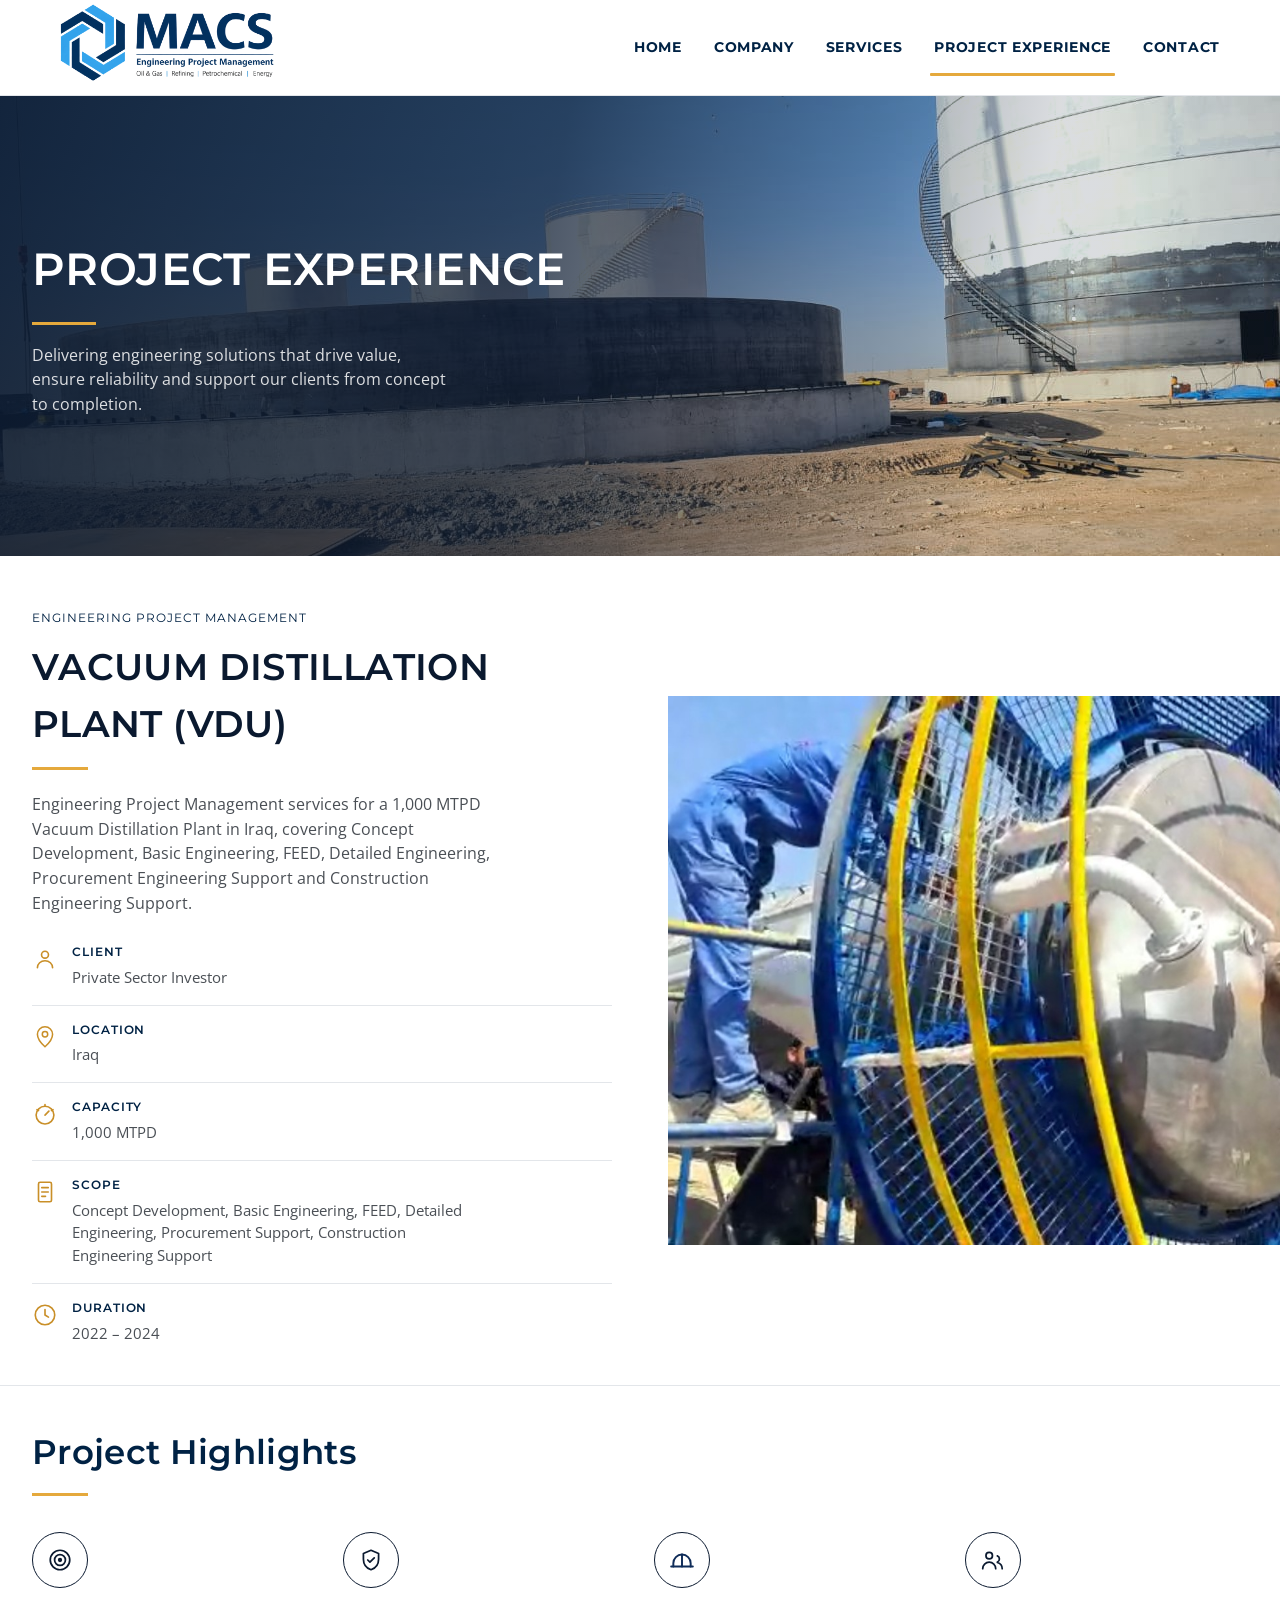
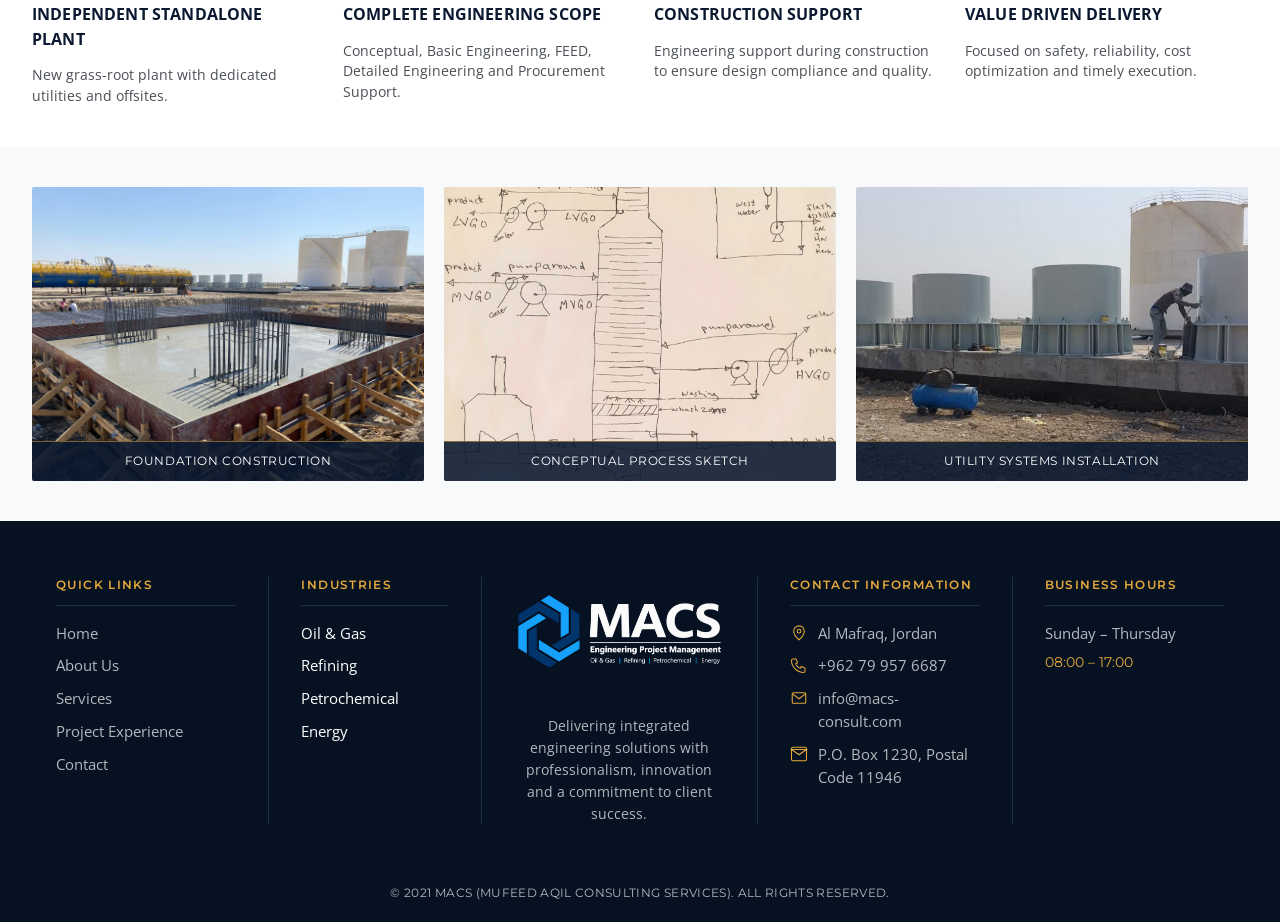
<file: projects.html>
<!DOCTYPE html>
<html lang="en">
<head>
<meta charset="UTF-8">
<meta name="viewport" content="width=device-width, initial-scale=1.0">
<title>Project Experience — MACS | Engineering Project Management</title>

<link rel="preconnect" href="https://fonts.googleapis.com">
<link rel="preconnect" href="https://fonts.gstatic.com" crossorigin>
<link href="https://fonts.googleapis.com/css2?family=Barlow+Condensed:wght@500;600;700&family=IBM+Plex+Mono:wght@400;500&family=Inter:wght@400;500;600&family=Montserrat:wght@600;700&family=Open+Sans:wght@400;500&display=swap" rel="stylesheet">
<link rel="icon" type="image/png" href="assets/icon.png">
<link rel="stylesheet" href="style.css?v=2.0">

<meta name="description" content="View our portfolio of engineering project management in Oil & Gas and Energy sectors.">
<link rel="canonical" href="https://macs-consult.com/projects.html">
<meta property="og:title" content="Project Experience — MACS">
<meta property="og:description" content="View our portfolio of engineering project management in Oil & Gas and Energy sectors.">
<meta property="og:type" content="website">
<meta property="og:image" content="https://macs-consult.com/assets/logo-header.png">
<meta property="og:url" content="https://macs-consult.com/projects.html">

<link rel="icon" type="image/png" href="assets/icon.png">
<link rel="shortcut icon" type="image/png" href="assets/icon.png">

<link rel="apple-touch-icon" href="assets/icon.png">


</head>
<body data-page="projects">

<a href="#main-content" class="skip-link">Skip to content</a>  

<!-- =========================================================
     HEADER (copy this block, unchanged, onto every page —
     only update which .nav-link carries class="is-active")
========================================================= -->
<header class="site-header" id="site-header">
  <div class="header-inner container">

    <a href="index.html" class="logo" aria-label="MACS — Home">
      <img src="assets/logo-header.png" alt="MACS Logo" class="logo-img">
    </a>

    <nav class="main-nav" id="main-nav" aria-label="Primary">
      <ul class="nav-list">
        <li><a href="index.html" class="nav-link">Home</a></li>
        <li><a href="about.html" class="nav-link">Company</a></li>
        <li><a href="services.html" class="nav-link">Services</a></li>
        <li><a href="projects.html" class="nav-link is-active">Project Experience </a></li>
        <li><a href="contact.html" class="nav-link">Contact</a></li>
      </ul>
    </nav>

    <button type="button" class="menu-toggle" id="menu-toggle" aria-controls="main-nav" aria-expanded="false" aria-label="Toggle navigation menu">
      <span class="menu-toggle-bar"></span>
      <span class="menu-toggle-bar"></span>
      <span class="menu-toggle-bar"></span>
    </button>

  </div>
</header>

<div class="nav-backdrop" id="nav-backdrop"></div>
<main id="main-content">

  <!-- =========================================================
       PAGE HERO (reuses the shared .inner-hero pattern)
  ========================================================= -->
  <section class="inner-hero">
    <div class="inner-hero-media">
      <img src="assets/hero-tanks.jpg" alt="MACS storage tank facility" class="inner-hero-img">
      <div class="inner-hero-scrim" aria-hidden="true"></div>
    </div>

    <div class="container inner-hero-inner">
      <h1 class="inner-hero-title">Project Experience</h1>
      <p class="inner-hero-text">Delivering engineering solutions that drive value, ensure reliability and support our clients from concept to completion.</p>
    </div>
  </section>

  <!-- =========================================================
       FEATURED PROJECT — VACUUM DISTILLATION PLANT (VDU)
  ========================================================= -->
  <section class="featured-project">
    <div class="container fp-grid">

      <div class="fp-content">
        <p class="fp-eyebrow">Engineering Project Management</p>
        <h2 class="fp-title">Vacuum Distillation Plant (VDU)</h2>
        <p class="fp-text">Engineering Project Management services for a 1,000 MTPD Vacuum Distillation Plant in Iraq, covering Concept Development, Basic Engineering, FEED, Detailed Engineering, Procurement Engineering Support and Construction Engineering Support.</p>

        <div class="fp-details">

          <div class="detail-row">
            <svg class="detail-icon" viewBox="0 0 24 24" fill="none" stroke="currentColor" stroke-width="1.5" stroke-linecap="round" stroke-linejoin="round" aria-hidden="true">
              <circle cx="12" cy="8" r="3.2"/>
              <path d="M5 20c0-3.6 3.1-6.4 7-6.4s7 2.8 7 6.4"/>
            </svg>
            <div class="detail-copy">
              <h3>Client</h3>
              <p>Private Sector Investor</p>
            </div>
          </div>

          <div class="detail-row">
            <svg class="detail-icon" viewBox="0 0 24 24" fill="none" stroke="currentColor" stroke-width="1.4" aria-hidden="true">
              <path d="M12 21s7-6.1 7-11.5A7 7 0 105 9.5C5 14.9 12 21 12 21z"/>
              <circle cx="12" cy="9.5" r="2.5"/>
            </svg>
            <div class="detail-copy">
              <h3>Location</h3>
              <p>Iraq</p>
            </div>
          </div>

          <div class="detail-row">
            <svg class="detail-icon" viewBox="0 0 24 24" fill="none" stroke="currentColor" stroke-width="1.5" stroke-linecap="round" stroke-linejoin="round" aria-hidden="true">
              <circle cx="12" cy="13" r="8.2"/>
              <path d="M12 13l3.6-3.6"/>
              <path d="M12 3.2v1.6M4.6 8l1.4.8M19.4 8l-1.4.8"/>
            </svg>
            <div class="detail-copy">
              <h3>Capacity</h3>
              <p>1,000 MTPD</p>
            </div>
          </div>

          <div class="detail-row">
            <svg class="detail-icon" viewBox="0 0 24 24" fill="none" stroke="currentColor" stroke-width="1.5" stroke-linecap="round" stroke-linejoin="round" aria-hidden="true">
              <rect x="6" y="3" width="12" height="18" rx="1.5"/>
              <path d="M9 8h6M9 12h6M9 16h3.5"/>
            </svg>
            <div class="detail-copy">
              <h3>Scope</h3>
              <p>Concept Development, Basic Engineering, FEED, Detailed Engineering, Procurement Support, Construction Engineering Support</p>
            </div>
          </div>

          <div class="detail-row">
            <svg class="detail-icon" viewBox="0 0 24 24" fill="none" stroke="currentColor" stroke-width="1.5" stroke-linecap="round" stroke-linejoin="round" aria-hidden="true">
              <circle cx="12" cy="12" r="9"/>
              <path d="M12 7v5l3.2 2"/>
            </svg>
            <div class="detail-copy">
              <h3>Duration</h3>
              <p>2022 – 2024</p>
            </div>
          </div>

        </div>
      </div>

      <div class="fp-media">
        <img src="assets/projects/cooler.jpg" alt="VDU vessel installation on site" class="fp-img">
      </div>

    </div>
  </section>

  <!-- =========================================================
       PROJECT HIGHLIGHTS
  ========================================================= -->
  <section class="pe-highlights">
    <div class="container">

      <div class="section-heading section-heading--center">
        <h2>Project Highlights</h2>
      </div>

      <div class="pe-highlights__grid">

        <div class="highlight-card">
          <div class="highlight-card__icon">
            <svg viewBox="0 0 24 24" fill="none" stroke="currentColor" stroke-width="1.6" stroke-linecap="round" stroke-linejoin="round" aria-hidden="true">
              <circle cx="12" cy="12" r="9"/>
              <circle cx="12" cy="12" r="5"/>
              <circle cx="12" cy="12" r="1.2" fill="currentColor"/>
            </svg>
          </div>
          <h3 class="highlight-card__title">Independent Standalone Plant</h3>
          <p class="highlight-card__text">New grass-root plant with dedicated utilities and offsites.</p>
        </div>

        <div class="highlight-card">
          <div class="highlight-card__icon">
            <svg viewBox="0 0 24 24" fill="none" stroke="currentColor" stroke-width="1.6" stroke-linecap="round" stroke-linejoin="round" aria-hidden="true">
              <path d="M12 3l7 3v5.2c0 4.6-3 8.3-7 9.8-4-1.5-7-5.2-7-9.8V6l7-3z"/>
              <path d="M9 12l2 2 4-4"/>
            </svg>
          </div>
          <h3 class="highlight-card__title">Complete Engineering Scope</h3>
          <p class="highlight-card__text">Conceptual, Basic Engineering, FEED, Detailed Engineering and Procurement Support.</p>
        </div>

        <div class="highlight-card">
          <div class="highlight-card__icon">
          <svg fill="none" stroke="#0F2C59" stroke-width="1.8" stroke-linecap="round" stroke-linejoin="round" width="40px" height="40px" viewBox="0 0 24 24">
            <path d="M2 18h20"/>
            
            <path d="M4 18v-3a8 8 0 0 1 16 0v3"/>
            
            <path d="M12 7v11"/>
          </svg>
          </div>
          <h3 class="highlight-card__title">Construction Support</h3>
          <p class="highlight-card__text">Engineering support during construction to ensure design compliance and quality.</p>
        </div>

        <div class="highlight-card">
          <div class="highlight-card__icon">
            <svg viewBox="0 0 24 24" fill="none" stroke="currentColor" stroke-width="1.6" stroke-linecap="round" stroke-linejoin="round" aria-hidden="true">
              <circle cx="8.5" cy="8" r="3"/>
              <path d="M2.5 20c0-3.3 2.7-6 6-6s6 2.7 6 6"/>
              <path d="M16 8.2a3 3 0 010 5.6M20.5 20c0-2.7-1.9-5-4.5-5.7"/>
            </svg>
          </div>
          <h3 class="highlight-card__title">Value Driven Delivery</h3>
          <p class="highlight-card__text">Focused on safety, reliability, cost optimization and timely execution.</p>
        </div>

      </div>
    </div>
  </section>

  <!-- =========================================================
       PROJECT GALLERY / VISUAL MILESTONES
  ========================================================= -->
  <section class="pe-gallery">
    <div class="container">

      <div class="pe-gallery__grid">

        <div class="pe-gallery-tile">
          <img src="assets/projects/equipment-foundations-civil-works.jpg" alt="Foundation construction on site" class="pe-gallery-tile__img">
          <span class="pe-gallery-tile__caption">Foundation Construction</span>
        </div>

        <div class="pe-gallery-tile">
          <img src="assets/projects/Draft.jpg" alt="Hand-drawn conceptual process sketch" class="pe-gallery-tile__img">
          <span class="pe-gallery-tile__caption">Conceptual Process Sketch</span>
        </div>

        <div class="pe-gallery-tile">
          <img src="assets/projects/Utility Systems Installation.jpg" alt="Utility systems installation" class="pe-gallery-tile__img">
          <span class="pe-gallery-tile__caption">Utility Systems Installation</span>
        </div>

      </div>
    </div>
  </section>

</main>

<!-- =========================================================
     FOOTER (copy this block, unchanged, onto every page)
========================================================= -->
<footer class="site-footer">
  <div class="footer-top container">

    <div class="footer-col footer-links">
      <h3 class="footer-heading">Quick Links</h3>
      <ul>
        <li><a href="index.html">Home</a></li>
        <li><a href="about.html">About Us</a></li>
        <li><a href="services.html">Services</a></li>
        <li><a href="projects.html">Project Experience</a></li>
        <li><a href="contact.html">Contact</a></li>
      </ul>
    </div>

    <div class="footer-col footer-industries">
      <h3 class="footer-heading">Industries</h3>
      <ul>
        <li>Oil &amp; Gas</li>
        <li>Refining</li>
        <li>Petrochemical</li>
        <li>Energy</li>
      </ul>
    </div>

    <div class="footer-col footer-brand-center">
      <img src="assets/logo-footer111.png" alt="MACS — Mufeed Aqil Consulting Services" class="footer-logo">
      <p class="footer-tagline">Delivering integrated engineering solutions with professionalism, innovation and a commitment to client success.</p>
    </div>

    <div class="footer-col footer-contact">
  <h3 class="footer-heading">Contact Information</h3>
    <ul>
      <li>
        <svg class="contact-icon" viewBox="0 0 24 24" fill="none" stroke="currentColor" stroke-width="1.4" aria-hidden="true">
          <path d="M12 21s7-6.1 7-11.5A7 7 0 105 9.5C5 14.9 12 21 12 21z"/>
          <circle cx="12" cy="9.5" r="2.5"/>
        </svg>
        <a href="https://maps.app.goo.gl/rMpsJoqN12eBW2uZ7" target="_blank" rel="noopener">Al Mafraq, Jordan</a>
      </li>

      <li>
        <svg class="contact-icon" viewBox="0 0 24 24" fill="none" stroke="currentColor" stroke-width="1.4" aria-hidden="true">
          <path d="M4 4h4l2 5-2.5 1.5a12 12 0 006 6L15 14l5 2v4a2 2 0 01-2 2C9.6 22 2 14.4 2 6a2 2 0 012-2z"/>
        </svg>
        <a href="tel:+962799576687">+962 79 957 6687</a>
      </li>

      <li>
        <svg class="contact-icon" viewBox="0 0 24 24" fill="none" stroke="currentColor" stroke-width="1.4" aria-hidden="true">
          <rect x="3" y="5" width="18" height="14" rx="1.5"/>
          <path d="M3.5 6.5L12 13l8.5-6.5"/>
        </svg>
        <a href="mailto:info@macs-consult.com">info@macs-consult.com</a>
      </li>

      <li>
        <svg class="contact-icon" viewBox="0 0 24 24" fill="none" stroke="currentColor" stroke-width="1.4" aria-hidden="true">
          <path d="M22 19a2 2 0 0 1-2 2H4a2 2 0 0 1-2-2V5a2 2 0 0 1 2-2h16a2 2 0 0 1 2 2z"/>
          <polygon points="22 6 12 13 2 6"/>
        </svg>
        <span>P.O. Box 1230, Postal Code 11946</span>
      </li>
    </ul>
  </div>

    <div class="footer-col footer-hours">
      <h3 class="footer-heading">Business Hours</h3>
      <div class="day-row"><span>Sunday – Thursday</span></div>
      <div class="day-row day-row--time"><span>08:00 – 17:00</span></div>
    </div>

  </div>

  <div class="footer-bottom container">
    <p class="copyright">© 2021 MACS (Mufeed Aqil Consulting Services). All Rights Reserved.</p>
  </div>
</footer>
<script src="main.js"></script>
</body>
</html>
</file>
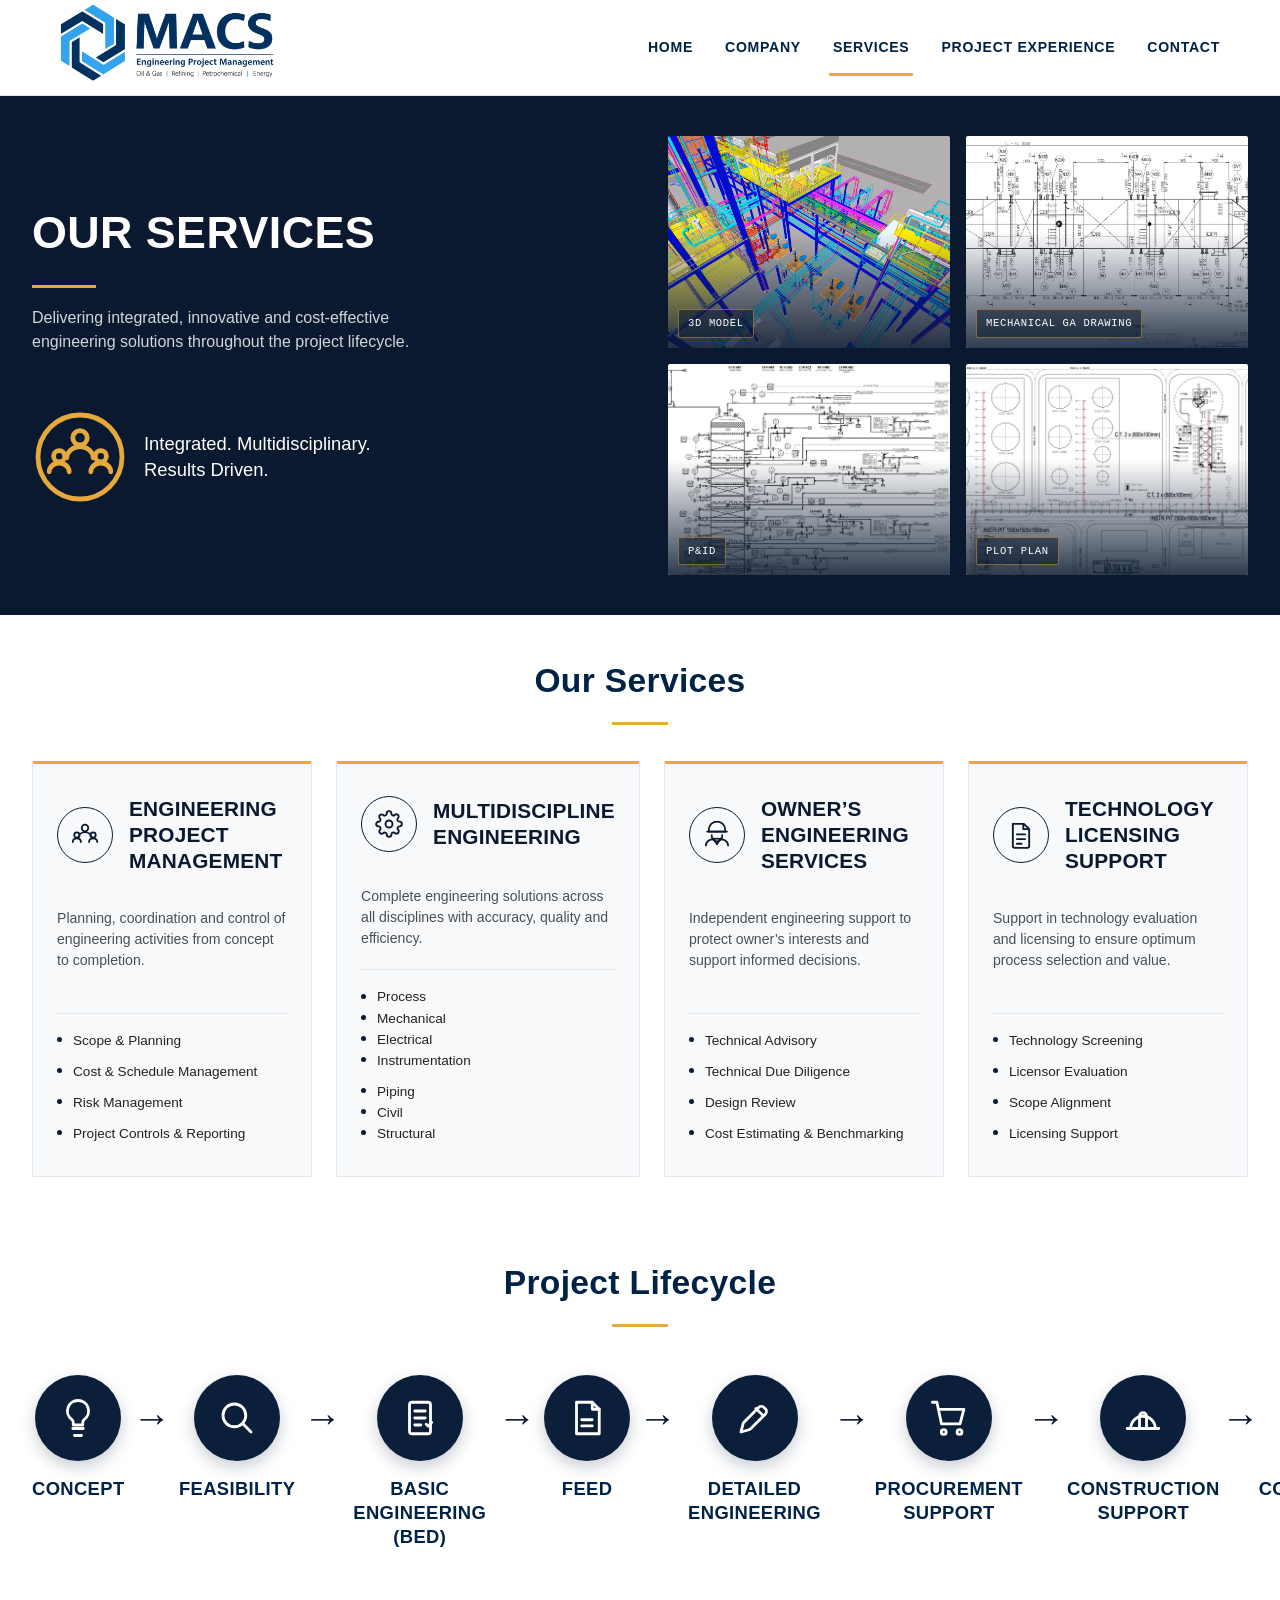
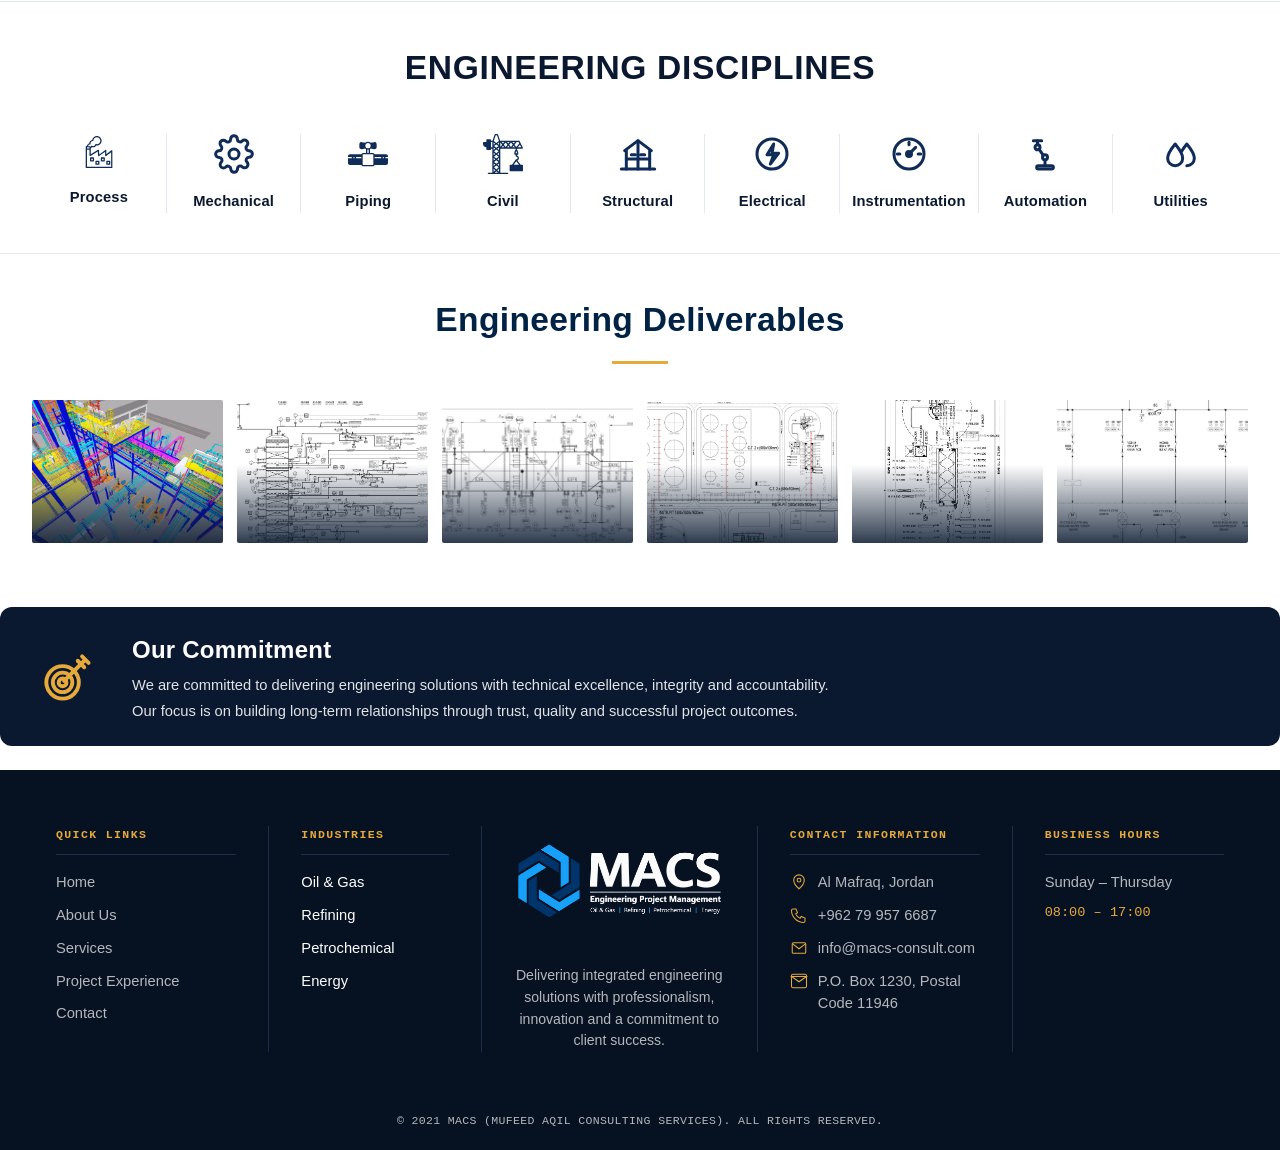
<file: services.html>
<!DOCTYPE html>
<html lang="en">
<head>
<meta charset="UTF-8">
<meta name="viewport" content="width=device-width, initial-scale=1.0">
<title>Our Services — MACS | Engineering Project Management</title>

<link rel="preconnect" href="https://fonts.googleapis.com">
<link rel="preconnect" href="https://fonts.gstatic.com" crossorigin>
<link href="https://fonts.googleapis.com/css2?family=Barlow+Condensed:wght@500;600;700&family=Inter:wght@400;500;600;700&family=IBM+Plex+Mono:wght@400;500&display=swap" rel="stylesheet">
<link rel="icon" type="image/png" href="assets/icon.png">
<link rel="stylesheet" href="style.css?v=2.0">

<meta name="description" content="Explore our project management, design, and consultancy services.">
<link rel="canonical" href="https://macs-consult.com/services.html">
<meta property="og:title" content="Services — MACS Engineering Consultancy">
<meta property="og:description" content="Explore our project management, design, and consultancy services.">
<meta property="og:type" content="website">
<meta property="og:image" content="https://macs-consult.com/assets/logo-header.png">
<meta property="og:url" content="https://macs-consult.com/services.html">

<link rel="icon" type="image/png" href="assets/icon.png">
<link rel="shortcut icon" type="image/png" href="assets/icon.png">

<link rel="apple-touch-icon" href="assets/icon.png">


</head>
<body data-page="services">

<a href="#main-content" class="skip-link">Skip to content</a>

<!-- =========================================================
     HEADER (copy this block, unchanged, onto every page —
     only update which .nav-link carries class="is-active")
========================================================= -->
<header class="site-header" id="site-header">
  <div class="header-inner container">

    <a href="index.html" class="logo" aria-label="MACS — Home">
      <img src="assets/logo-header.png" alt="MACS Logo" class="logo-img">
    </a>

    <nav class="main-nav" id="main-nav" aria-label="Primary">
      <ul class="nav-list">
        <li><a href="index.html" class="nav-link">Home</a></li>
        <li><a href="about.html" class="nav-link">Company</a></li>
        <li><a href="services.html" class="nav-link is-active">Services</a></li>
        <li><a href="projects.html" class="nav-link">Project Experience </a></li>
        <li><a href="contact.html" class="nav-link">Contact</a></li>
      </ul>
    </nav>

    <button type="button" class="menu-toggle" id="menu-toggle" aria-controls="main-nav" aria-expanded="false" aria-label="Toggle navigation menu">
      <span class="menu-toggle-bar"></span>
      <span class="menu-toggle-bar"></span>
      <span class="menu-toggle-bar"></span>
    </button>

  </div>
</header>

<div class="nav-backdrop" id="nav-backdrop"></div>
<main id="main-content">

  <!-- =========================================================
       SERVICES HERO
  ========================================================= -->
  <section class="services-hero">
    <div class="container services-hero__inner">

      <div class="services-hero__content">
        <h1 class="services-hero__title">Our Services</h1>
        <p class="services-hero__text">Delivering integrated, innovative and cost-effective engineering solutions throughout the project lifecycle.</p>

        <div class="services-hero__badge">
          <span class="services-hero__badge-icon">
            <svg viewBox="0 0 24 24" fill="none" xmlns="http://www.w3.org/2000/svg" stroke="currentColor" stroke-width="1.2" stroke-linecap="round" stroke-linejoin="round">
              <circle cx="12" cy="12" r="10.5"/>
              
              <circle cx="12" cy="7.2" r="1.8"/>
              <path d="M8.7 12.2c0-1.5 1.5-2.8 3.3-2.8s3.3 1.3 3.3 2.8"/>
              
              <circle cx="6.8" cy="11.8" r="1.4"/>
              <path d="M4.3 15.7c0-1.2 1.1-2.2 2.5-2.2s2.5 1 2.5 2.2"/>
              
              <circle cx="17.2" cy="11.8" r="1.4"/>
              <path d="M14.7 15.7c0-1.2 1.1-2.2 2.5-2.2s2.5 1 2.5 2.2"/>
            </svg>
          </span>
          <span class="services-hero__badge-text">Integrated. Multidisciplinary.<br>Results Driven.</span>
        </div>
      </div>

      <div class="services-hero__gallery">
        <div class="gallery-tile">
          <img src="assets/services/3D Model.jpg" alt="3D structural model" class="gallery-tile__img">
          <span class="gallery-tile__badge">3D Model</span>
        </div>
        <div class="gallery-tile">
          <img src="assets/services/Mechanical Drawings.jpg" alt="Mechanical general arrangement drawing" class="gallery-tile__img">
          <span class="gallery-tile__badge">Mechanical GA Drawing</span>
        </div>
        <div class="gallery-tile">
          <img src="assets/services/P&ID.jpg" alt="Piping and instrumentation diagram" class="gallery-tile__img">
          <span class="gallery-tile__badge">P&amp;ID</span>
        </div>
        <div class="gallery-tile">
          <img src="assets/services/Plot Plan.jpg" alt="Facility plot plan" class="gallery-tile__img">
          <span class="gallery-tile__badge">Plot Plan</span>
        </div>
      </div>

    </div>
  </section>

  <!-- =========================================================
       CORE SERVICES CARDS
  ========================================================= -->
    <section class="services-cards">
      <div class="container">

        <div class="section-heading">
          <h2>Our Services</h2>
        </div>

        <div class="services-cards__grid">

        <article class="service-card">
          <div class="service-card__header">
              <div class="service-card__icon">
                <svg viewBox="0 0 24 24" fill="none" stroke="currentColor" stroke-width="1.5" stroke-linecap="round" stroke-linejoin="round" aria-hidden="true">
                  <circle cx="12" cy="6" r="2.8"/>
                  <path d="M7 13.5c0-2.3 2.2-4 5-4s5 1.7 5 4"/>
                  <circle cx="5" cy="12" r="2.2"/>
                  <path d="M1.5 18c0-2 1.6-3.2 3.5-3.2s3.5 1.2 3.5 3.2"/>
                  <circle cx="19" cy="12" r="2.2"/>
                  <path d="M15.5 18c0-2 1.6-3.2 3.5-3.2s3.5 1.2 3.5 3.2"/>
                </svg>
              </div>
            <h3 class="service-card__title">Engineering Project Management</h3>
          </div>

          <p class="service-card__text">Planning, coordination and control of engineering activities from concept to completion.</p>

          <ul class="service-card__list">
            <li>Scope &amp; Planning</li>
            <li>Cost &amp; Schedule Management</li>
            <li>Risk Management</li>
            <li>Project Controls &amp; Reporting</li>
          </ul>
        </article>

        <article class="service-card">
          <div class="service-card__header">
              <div class="service-card__icon">
                <svg viewBox="0 0 24 24" fill="none" stroke="currentColor" stroke-width="1.6" stroke-linecap="round" stroke-linejoin="round" aria-hidden="true">
                  <path d="M12 15a3 3 0 1 0 0-6 3 3 0 0 0 0 6z"/>
                  <path d="M19.4 15a1.65 1.65 0 0 0 .33 1.82l.06.06a2 2 0 0 1 0 2.83 2 2 0 0 1-2.83 0l-.06-.06a1.65 1.65 0 0 0-1.82-.33 1.65 1.65 0 0 0-1 1.51V21a2 2 0 0 1-2 2 2 2 0 0 1-2-2v-.09A1.65 1.65 0 0 0 9 19.4a1.65 1.65 0 0 0-1.82.33l-.06.06a2 2 0 0 1-2.83 0 2 2 0 0 1 0-2.83l.06-.06a1.65 1.65 0 0 0 .33-1.82 1.65 1.65 0 0 0-1.51-1H3a2 2 0 0 1-2-2 2 2 0 0 1 2-2h.09A1.65 1.65 0 0 0 4.6 9a1.65 1.65 0 0 0-.33-1.82l-.06-.06a2 2 0 0 1 0-2.83 2 2 0 0 1 2.83 0l.06.06a1.65 1.65 0 0 0 1.82.33H9a1.65 1.65 0 0 0 1-1.51V3a2 2 0 0 1 2-2 2 2 0 0 1 2 2v.09a1.65 1.65 0 0 0 1 1.51 1.65 1.65 0 0 0 1.82-.33l.06-.06a2 2 0 0 1 2.83 0 2 2 0 0 1 0 2.83l-.06.06a1.65 1.65 0 0 0-.33 1.82V9a1.65 1.65 0 0 0 1.51 1H21a2 2 0 0 1 2 2 2 2 0 0 1-2 2h-.09a1.65 1.65 0 0 0-1.51 1z"/>
                </svg>
              </div>
            <h3 class="service-card__title">Multidiscipline Engineering</h3>
          </div>
          <p class="service-card__text">Complete engineering solutions across all disciplines with accuracy, quality and efficiency.</p>
          <div class="service-card__list service-card__list--split">
            <ul>
              <li>Process</li>
              <li>Mechanical</li>
              <li>Electrical</li>
              <li>Instrumentation</li>
            </ul>
            <ul>
              <li>Piping</li>
              <li>Civil</li>
              <li>Structural</li>
            </ul>
          </div>
        </article>

        <article class="service-card">
          <div class="service-card__header">
            <div class="service-card__icon">
              <svg viewBox="0 0 24 24" fill="none" stroke="currentColor" stroke-width="1.5" stroke-linecap="round" stroke-linejoin="round" aria-hidden="true">
                <path d="M5 7.5a6 6 0 0 1 14 0v1.5H5V7.5z"/>
                <path d="M3.5 9h17"/>
                <path d="M7.5 12v1a4.5 4.5 0 0 0 9 0v-1"/>
                <path d="M2.5 21c0-3.8 4.2-6 9.5-6s9.5 2.2 9.5 6"/>
                <path d="M9 15l3 5 3-5"/>
              </svg>
            </div>
            <h3 class="service-card__title">Owner&rsquo;s Engineering Services</h3>
          </div>
          <p class="service-card__text">Independent engineering support to protect owner&rsquo;s interests and support informed decisions.</p>
          <ul class="service-card__list">
            <li>Technical Advisory</li>
            <li>Technical Due Diligence</li>
            <li>Design Review</li>
            <li>Cost Estimating &amp; Benchmarking</li>
          </ul>
        </article>

        <article class="service-card">
          <div class="service-card__header">
            <div class="service-card__icon">
              <svg viewBox="0 0 24 24" fill="none" stroke="currentColor" stroke-width="1.6" stroke-linecap="round" stroke-linejoin="round" aria-hidden="true">
                <path d="M5 2.5h9.5L19 7v14.5a1.5 1.5 0 0 1-1.5 1.5h-11A1.5 1.5 0 0 1 5 21.5V2.5z"/>
                <path d="M14 2.5V7h4.5"/>
                <path d="M8.5 11.5h7M8.5 15.5h7M8.5 19.5h4"/>
              </svg>
            </div>
            <h3 class="service-card__title">Technology Licensing Support</h3>
          </div>
          <p class="service-card__text">Support in technology evaluation and licensing to ensure optimum process selection and value.</p>
          <ul class="service-card__list">
            <li>Technology Screening</li>
            <li>Licensor Evaluation</li>
            <li>Scope Alignment</li>
            <li>Licensing Support</li>
          </ul>
        </article>

      </div>
    </div>
  </section>

 <!-- =========================================================
     PROJECT LIFECYCLE
========================================================= -->
<section class="services-lifecycle">
  <div class="container">

    <div class="section-heading section-heading--center">
      <h2>Project Lifecycle</h2>
    </div>

    <div class="lifecycle__track">

      <div class="lifecycle__step">
        <div class="lifecycle__icon">
          <svg viewBox="0 0 24 24" fill="none" stroke="currentColor" stroke-linecap="round" stroke-linejoin="round"><path d="M9 18h6M10 22h4M12 2a6 6 0 00-3.5 10.9c.5.4.8 1 .8 1.7V16h5.4v-1.4c0-.7.3-1.3.8-1.7A6 6 0 0012 2z"/></svg>
        </div>
        <p class="lifecycle__label">Concept</p>
      </div>
      <span class="lifecycle__arrow" aria-hidden="true">&rarr;</span>

      <div class="lifecycle__step">
        <div class="lifecycle__icon">
          <svg viewBox="0 0 24 24" fill="none" stroke="currentColor" stroke-linecap="round" stroke-linejoin="round"><circle cx="10.5" cy="10.5" r="6.5"/><path d="M20 20l-4.8-4.8"/></svg>
        </div>
        <p class="lifecycle__label">Feasibility</p>
      </div>
      <span class="lifecycle__arrow" aria-hidden="true">&rarr;</span>

      <div class="lifecycle__step">
        <div class="lifecycle__icon">
          <svg viewBox="0 0 24 24" fill="none" stroke="currentColor" stroke-linecap="round" stroke-linejoin="round"><rect x="6" y="3" width="12" height="18" rx="1.5"/><path d="M9 8h6M9 12h6M9 16h3.5"/><path d="M15.5 15.5l1.2 1.2 2-2.2"/></svg>
        </div>
        <p class="lifecycle__label">Basic Engineering (BED)</p>
      </div>
      <span class="lifecycle__arrow" aria-hidden="true">&rarr;</span>

      <div class="lifecycle__step">
        <div class="lifecycle__icon">
          <svg viewBox="0 0 24 24" fill="none" stroke="currentColor" stroke-linecap="round" stroke-linejoin="round"><path d="M6 3h9l4 4v14H6z"/><path d="M15 3v4h4"/><path d="M9 13h6M9 16.5h6"/></svg>
        </div>
        <p class="lifecycle__label">FEED</p>
      </div>
      <span class="lifecycle__arrow" aria-hidden="true">&rarr;</span>

      <div class="lifecycle__step">
        <div class="lifecycle__icon">
          <svg viewBox="0 0 24 24" fill="none" stroke="currentColor" stroke-linecap="round" stroke-linejoin="round"><path d="M4 20l4.6-1.3a2 2 0 00.9-.5L18 9.7a2 2 0 000-2.8l-1-1a2 2 0 00-2.8 0L5.7 14.4a2 2 0 00-.5.9L4 20z"/><path d="M12.5 6.5l4 4"/></svg>
        </div>
        <p class="lifecycle__label">Detailed Engineering</p>
      </div>
      <span class="lifecycle__arrow" aria-hidden="true">&rarr;</span>

      <div class="lifecycle__step">
        <div class="lifecycle__icon">
          <svg viewBox="0 0 24 24" fill="none" stroke="currentColor" stroke-linecap="round" stroke-linejoin="round"><circle cx="9" cy="20" r="1.4"/><circle cx="18" cy="20" r="1.4"/><path d="M2.5 3h2.6l2.6 12.4h10.6l2.2-8.3H6.4"/></svg>
        </div>
        <p class="lifecycle__label">Procurement Support</p>
      </div>
      <span class="lifecycle__arrow" aria-hidden="true">&rarr;</span>

      <div class="lifecycle__step">
        <div class="lifecycle__icon">
          <svg viewBox="0 0 24 24" fill="none" stroke="currentColor" stroke-width="1.8" stroke-linecap="round" stroke-linejoin="round">
            <path d="M3 18h18"/>
            <path d="M5 18a7 7 0 0 1 14 0"/>
            <path d="M10 18v-7a2 2 0 0 1 4 0v7"/>
          </svg>
        </div>
        <p class="lifecycle__label">Construction Support</p>
      </div>
      <span class="lifecycle__arrow" aria-hidden="true">&rarr;</span>

      <div class="lifecycle__step">
        <div class="lifecycle__icon">
          <svg viewBox="0 0 24 24" fill="none" stroke="currentColor" stroke-width="1.8" stroke-linecap="round" stroke-linejoin="round">
            <path d="M13 21V6l7-2v17"/>
            <path d="M4 21V10l9-3v14"/>
            <path d="M2 21h20"/>
            <path d="M7 13h2M7 17h2M16 10h2M16 14h2M16 18h2"/>
          </svg>
        </div>
        <p class="lifecycle__label">Commissioning Support</p>
      </div>

    </div>
  </div>
</section>
<!-- =========================================================
     ENGINEERING DISCIPLINES
========================================================= -->
<section class="engineering-disciplines">
  <div class="container">

    <div class="ed-heading">
      <h2>Engineering Disciplines</h2>
    </div>

    <div class="ed-grid">

      <div class="ed-item">
        <svg fill="#0F2C59" width="36px" height="36px" viewBox="0 0 56 56" id="Layer_1" version="1.1" xml:space="preserve" xmlns="http://www.w3.org/2000/svg" xmlns:xlink="http://www.w3.org/1999/xlink">
        <g>
        <path d="M48.2,25.3c-0.3-0.2-0.8-0.1-1.1,0.1l-7.7,6.1v-5.8c0-0.4-0.2-0.7-0.5-0.9c-0.3-0.2-0.7-0.1-1,0.1l-9.4,6.8L28,25.4   c0-0.3-0.2-0.7-0.5-0.8c-0.3-0.2-0.7-0.1-1,0l-11.3,6.8v-9.2c0.7-0.4,1.3-0.9,1.7-1.6c0.5,0.2,1.1,0.2,1.7,0.2c2.2,0,4.1-1.2,5.1-3   c0.3,0,0.6,0.1,1,0.1c4.1,0,7.4-3.3,7.4-7.4c0-4.1-3.3-7.5-7.4-7.5c-3.7,0-6.7,2.6-7.3,6.2c-2.6,0.5-4.5,2.7-4.7,5.4   c-1.9,0.3-3.4,2-3.4,4c0,0.1,0,0.2,0,0.2h-1c-0.6,0-1,0.4-1,1V52c0,0.6,0.4,1,1,1h39.5c0.6,0,1-0.4,1-1V26.2   C48.7,25.8,48.5,25.5,48.2,25.3z M11.3,18.6c0-1.2,0.9-2.1,2.1-2.1c0.1,0,0.2,0,0.3,0c0.3,0,0.6-0.1,0.8-0.3   c0.2-0.2,0.3-0.5,0.3-0.8c0-0.2,0-0.3,0-0.5c0-2,1.6-3.8,3.6-3.9c0.5,0,0.9-0.4,0.9-0.9C19.4,7.2,21.8,5,24.7,5   c3,0,5.4,2.4,5.4,5.5c0,3-2.4,5.4-5.4,5.4c-0.4,0-0.9-0.1-1.3-0.2c-0.5-0.1-1,0.1-1.2,0.6c-0.6,1.5-2,2.5-3.6,2.5   c-0.6,0-1.2-0.1-1.8-0.4c-0.3-0.1-0.6-0.1-0.9,0c-0.3,0.1-0.5,0.4-0.6,0.7c0,0.2-0.1,0.4-0.2,0.6c-0.1-0.5-0.5-0.8-1-0.8h-2.9   C11.3,18.8,11.3,18.7,11.3,18.6z M10.5,20.8C10.5,20.8,10.5,20.8,10.5,20.8h2.7v1.6H9.3v-1.6H10.5z M46.7,51H9.3V24.5h3.9v8.7   c0,0.4,0.2,0.7,0.5,0.9c0.3,0.2,0.7,0.2,1,0l11.4-6.8l0.5,6.4c0,0.4,0.2,0.7,0.6,0.8c0.3,0.2,0.7,0.1,1-0.1l9.3-6.7v5.9   c0,0.4,0.2,0.7,0.6,0.9c0.3,0.2,0.8,0.1,1.1-0.1l7.7-6.1V51z"/>
        <path d="M40.3,48h4.3c0.6,0,1-0.4,1-1v-4.3c0-0.6-0.4-1-1-1h-4.3c-0.6,0-1,0.4-1,1V47C39.3,47.6,39.7,48,40.3,48z M41.3,43.7h2.3   V46h-2.3V43.7z"/>
        <path d="M27.7,41.7h-4.3c-0.6,0-1,0.4-1,1V47c0,0.6,0.4,1,1,1h4.3c0.6,0,1-0.4,1-1v-4.3C28.7,42.2,28.2,41.7,27.7,41.7z M26.7,46   h-2.3v-2.3h2.3V46z"/>
        <path d="M19.3,36.3h-4.3c-0.6,0-1,0.4-1,1v4.3c0,0.6,0.4,1,1,1h4.3c0.6,0,1-0.4,1-1v-4.3C20.3,36.8,19.8,36.3,19.3,36.3z    M18.3,40.7h-2.3v-2.3h2.3V40.7z"/>
        <path d="M36.1,36.3h-4.3c-0.6,0-1,0.4-1,1v4.3c0,0.6,0.4,1,1,1h4.3c0.6,0,1-0.4,1-1v-4.3C37.1,36.8,36.7,36.3,36.1,36.3z    M35.1,40.7h-2.3v-2.3h2.3V40.7z"/>
        </g>
        </svg>
        <p>Process</p>
      </div>

      <div class="ed-item">
        <svg fill="none" stroke="#0F2C59" stroke-width="1.8" stroke-linecap="round" stroke-linejoin="round" width="40px" height="40px" viewBox="0 0 24 24">
          <path d="M12 15a3 3 0 1 0 0-6 3 3 0 0 0 0 6z"/>
          <path d="M19.4 15a1.65 1.65 0 0 0 .33 1.82l.06.06a2 2 0 0 1 0 2.83 2 2 0 0 1-2.83 0l-.06-.06a1.65 1.65 0 0 0-1.82-.33 1.65 1.65 0 0 0-1 1.51V21a2 2 0 0 1-2 2 2 2 0 0 1-2-2v-.09A1.65 1.65 0 0 0 9 19.4a1.65 1.65 0 0 0-1.82.33l-.06.06a2 2 0 0 1-2.83 0 2 2 0 0 1 0-2.83l.06-.06a1.65 1.65 0 0 0 .33-1.82 1.65 1.65 0 0 0-1.51-1H3a2 2 0 0 1-2-2 2 2 0 0 1 2-2h.09A1.65 1.65 0 0 0 4.6 9a1.65 1.65 0 0 0-.33-1.82l-.06-.06a2 2 0 0 1 0-2.83 2 2 0 0 1 2.83 0l.06.06a1.65 1.65 0 0 0 1.82.33H9a1.65 1.65 0 0 0 1-1.51V3a2 2 0 0 1 2-2 2 2 0 0 1 2 2v.09a1.65 1.65 0 0 0 1 1.51 1.65 1.65 0 0 0 1.82-.33l.06-.06a2 2 0 0 1 2.83 0 2 2 0 0 1 0 2.83l-.06.06a1.65 1.65 0 0 0-.33 1.82V9a1.65 1.65 0 0 0 1.51 1H21a2 2 0 0 1 2 2 2 2 0 0 1-2 2h-.09a1.65 1.65 0 0 0-1.51 1z"/>
        </svg>
        <p>Mechanical</p>
      </div>

      <div class="ed-item">
        <svg fill="#0F2C59" width="40px" height="40px" version="1.1" id="Layer_1" xmlns="http://www.w3.org/2000/svg" xmlns:xlink="http://www.w3.org/1999/xlink" viewBox="0 0 503.607 503.607" xml:space="preserve">
        <g>
          <g>
            <path d="M478.426,289.574h25.18v-8.393c0-13.883-11.298-25.18-25.18-25.18H334.193c-3.475-9.753-12.708-16.787-23.636-16.787			h-33.574V190.43c3.517-2.04,6.773-4.482,9.686-7.294l42.353,7.42c2.249,0.621,4.524,0.932,6.782,0.932			c5.33,0,10.542-1.704,14.966-4.994c6.455-4.809,10.148-12.162,10.148-20.195v-38.82c0-8.041-3.693-15.394-10.148-20.203			c-6.303-4.692-14.193-6.152-21.747-4.062l-42.353,7.42c-9.057-8.721-21.336-14.109-34.866-14.109			c-13.53,0-25.81,5.389-34.866,14.109l-42.353-7.42c-7.529-2.09-15.444-0.621-21.747,4.062			c-6.455,4.809-10.148,12.162-10.148,20.203v38.82c0,8.033,3.693,15.385,10.148,20.195c4.423,3.29,9.636,4.994,14.966,4.994			c2.258,0,4.532-0.311,6.782-0.932l42.353-7.42c2.913,2.812,6.169,5.254,9.686,7.294v48.783h-33.574			c-10.928,0-20.161,7.034-23.636,16.787H25.18C11.298,256,0,267.298,0,281.18v8.393h41.967c4.633,0,8.393,3.752,8.393,8.393			c0,4.642-3.76,8.393-8.393,8.393H0v58.754c0,13.883,11.298,25.18,25.18,25.18h144.233c3.475,9.753,12.708,16.787,23.636,16.787			h117.508c10.928,0,20.161-7.034,23.636-16.787h144.233c13.883,0,25.18-11.298,25.18-25.18v-58.754h-25.18			c-4.633,0-8.393-3.752-8.393-8.393C470.033,293.326,473.793,289.574,478.426,289.574z M75.541,306.361			c-4.633,0-8.393-3.76-8.393-8.393s3.76-8.393,8.393-8.393c4.633,0,8.393,3.76,8.393,8.393S80.174,306.361,75.541,306.361z			 M167.869,306.361h-58.754c-4.633,0-8.393-3.752-8.393-8.393c0-4.642,3.76-8.393,8.393-8.393h58.754V306.361z M226.573,168.792			c-0.05-0.059-0.076-0.134-0.126-0.193c-1.335-1.544-2.493-3.173-3.508-4.851c-0.05-0.084-0.092-0.168-0.134-0.252			c-0.906-1.544-1.67-3.131-2.308-4.768c-0.277-0.73-0.47-1.494-0.697-2.241c-0.353-1.116-0.713-2.224-0.94-3.374			c-0.378-2.023-0.63-4.096-0.63-6.228c0-2.132,0.252-4.205,0.63-6.228c0.227-1.15,0.588-2.258,0.94-3.374			c0.227-0.747,0.42-1.511,0.697-2.241c0.638-1.637,1.402-3.223,2.308-4.767c0.042-0.084,0.084-0.168,0.134-0.252			c1.016-1.679,2.174-3.307,3.508-4.851c0.05-0.059,0.076-0.134,0.126-0.193c6.152-7.084,15.125-11.667,25.231-11.667			s19.078,4.583,25.239,11.667c0.042,0.059,0.067,0.134,0.117,0.193c1.335,1.544,2.493,3.173,3.508,4.851			c0.05,0.084,0.092,0.168,0.134,0.252c0.906,1.544,1.67,3.131,2.308,4.767c0.277,0.73,0.47,1.494,0.697,2.241			c0.353,1.116,0.713,2.224,0.94,3.374c0.378,2.023,0.63,4.096,0.63,6.228c0,2.132-0.252,4.205-0.63,6.228			c-0.227,1.15-0.588,2.258-0.94,3.374c-0.227,0.747-0.42,1.511-0.697,2.241c-0.638,1.637-1.402,3.223-2.308,4.768			c-0.042,0.084-0.084,0.168-0.134,0.252c-1.016,1.679-2.174,3.307-3.508,4.851c-0.05,0.059-0.076,0.134-0.117,0.193			c-3.248,3.735-7.218,6.807-11.818,8.821c-8.637,3.769-18.205,3.769-26.842,0C233.783,175.599,229.812,172.527,226.573,168.792z			 M260.197,196.532v42.681H243.41v-42.681c0.218,0.034,0.445,0.017,0.663,0.059c2.526,0.394,5.095,0.655,7.73,0.655			s5.204-0.26,7.73-0.655C259.752,196.549,259.978,196.566,260.197,196.532z M318.951,297.967v83.934			c0,4.633-3.769,8.393-8.393,8.393H193.049c-4.625,0-8.393-3.76-8.393-8.393v-83.934v-33.574c0-4.633,3.769-8.393,8.393-8.393			h41.967h33.574h41.967c4.625,0,8.393,3.76,8.393,8.393V297.967z M411.279,306.361h-75.541v-16.787h75.541			c4.633,0,8.393,3.752,8.393,8.393C419.672,302.609,415.912,306.361,411.279,306.361z M444.852,306.361			c-4.633,0-8.393-3.76-8.393-8.393s3.76-8.393,8.393-8.393c4.633,0,8.393,3.76,8.393,8.393S449.486,306.361,444.852,306.361z"/>
          </g>
        </g>
        </svg>
        <p>Piping</p>
      </div>

      <div class="ed-item">
        <svg fill="#0F2C59" width="40px" height="40px" version="1.1" id="Layer_1" xmlns="http://www.w3.org/2000/svg" xmlns:xlink="http://www.w3.org/1999/xlink" viewBox="0 0 512.427 512.427" xml:space="preserve">
        <g>
          <g>
            <path d="M503.467,392.747h-21.333l-40.96-54.613c11.947-5.12,19.627-17.067,19.627-30.72c0-16.213-11.093-29.013-25.6-33.28			v-9.387h8.533c5.12,0,8.533-3.413,8.533-8.533v-10.24c0-16.213-5.973-32.427-17.067-44.373v-13.653h68.267			c2.56,0,5.973-1.707,7.68-4.267s1.707-5.973,0-8.533l-29.013-57.173l-13.653-28.16c-1.707-2.56-4.267-4.267-7.68-4.267H219.307			l-26.453-79.36c-0.853-3.413-4.267-5.973-7.68-5.973h-28.16c-3.413,0-6.827,2.56-7.68,5.973l-27.307,79.36H102.4v-8.533			c0-5.12-3.413-8.533-8.533-8.533H51.2c-5.12,0-8.533,3.413-8.533,8.533v25.6H8.533c-5.12,0-8.533,3.413-8.533,8.533v17.067			c0,23.893,18.773,42.667,42.667,42.667v25.6c0,5.12,3.413,8.533,8.533,8.533h42.667c5.12,0,8.533-3.413,8.533-8.533v-8.533h17.067			v307.2h-51.2c-5.12,0-8.533,3.413-8.533,8.533s3.413,8.533,8.533,8.533H128h85.333h102.4c5.12,0,8.533-3.413,8.533-8.533			s-3.413-8.533-8.533-8.533h-93.867v-307.2h196.267V201.6c-11.093,11.947-17.067,28.16-17.067,44.373v10.24			c0,5.12,3.413,8.533,8.533,8.533h8.533v17.067c0,5.12,3.413,8.533,8.533,8.533c9.387,0,17.067,7.68,17.067,17.067			s-7.68,17.067-17.067,17.067c-2.56,0-5.12,0.853-6.827,3.413l-48.64,64.853h-21.333c-5.12,0-8.533,3.413-8.533,8.533v68.267			c0,5.12,3.413,8.533,8.533,8.533h153.6c5.12,0,8.533-3.413,8.533-8.533V401.28C512,396.16,508.587,392.747,503.467,392.747z			 M119.467,170.88H102.4v-68.267h17.067V170.88z M162.987,17.28H179.2l24.747,73.387l-33.28,23.04l-32.427-23.04L162.987,17.28z			 M170.667,381.653l-29.013-23.04l29.013-23.04l29.013,23.04L170.667,381.653z M171.52,402.987l29.013,23.893l-29.867,27.307			l-29.013-27.307L171.52,402.987z M141.653,290.347l29.013-23.04l29.013,23.04l-29.013,23.04L141.653,290.347z M141.653,222.08			l29.013-23.04l29.013,23.04l-29.013,23.04L141.653,222.08z M142.507,153.813l28.16-19.627l28.16,19.627l-28.16,23.04			L142.507,153.813z M136.533,110.293l19.627,13.653L136.533,137.6V110.293z M136.533,179.413v-7.68l20.48,16.213l-20.48,16.213			V179.413z M136.533,240l20.48,16.213l-20.48,16.213V240z M136.533,308.267l20.48,16.213l-20.48,16.213V308.267z M136.533,376.533			l20.48,16.213l-20.48,16.213V376.533z M136.533,445.653l21.333,19.627l-21.333,19.627V445.653z M150.187,495.147l20.48-18.773			l20.48,18.773H150.187z M204.8,484.907l-21.333-19.627l21.333-19.627V484.907z M204.8,408.96l-20.48-16.213l20.48-16.213V408.96z			 M204.8,340.693l-20.48-16.213l20.48-16.213V340.693z M204.8,272.427l-20.48-16.213L204.8,240V272.427z M204.8,179.413v24.747			l-20.48-16.213l20.48-16.213V179.413z M204.8,137.6l-19.627-13.653l19.627-13.653V137.6z M472.747,137.6l17.067,33.28H445.44			L472.747,137.6z M408.747,102.613l-16.213,20.48l-16.213-20.48H408.747z M340.48,102.613l-16.213,20.48l-16.213-20.48H340.48z			 M272.213,102.613L256,123.093l-16.213-20.48H272.213z M221.867,107.733l23.04,29.013l-23.04,29.013V107.733z M239.787,170.88			L256,150.4l16.213,20.48H239.787z M267.093,136.747l23.04-29.013l23.04,29.013l-23.04,29.013L267.093,136.747z M308.053,170.88			l16.213-20.48l16.213,20.48H308.053z M335.36,136.747l23.04-29.013l23.04,29.013L358.4,165.76L335.36,136.747z M376.32,170.88			l16.213-20.48l16.213,20.48H376.32z M403.627,136.747l27.307-34.133h24.747l9.387,17.92l-38.4,45.227L403.627,136.747z			 M418.133,247.68v-1.707c0-10.24,2.56-19.627,8.533-28.16c5.12,8.533,8.533,17.92,8.533,28.16v1.707H418.133z M392.533,392.747			l34.133-45.227l34.133,45.227H392.533z"/>
          </g>
        </g>
        </svg>
        <p>Civil</p>
      </div>

      <div class="ed-item">
        <svg fill="none" stroke="#0F2C59" stroke-width="1.8" stroke-linecap="round" stroke-linejoin="round" width="40px" height="40px" viewBox="0 0 24 24">
          <path d="M2 21h20"/>
          <path d="M4 10l8-6 8 6"/>
          <path d="M5 10v11"/>
          <path d="M19 10v11"/>
          <path d="M12 4v17"/>
          <path d="M5 15h14"/>
          <path d="M8 12.5h2.5"/>
          <path d="M16 12.5h-2.5"/>
        </svg>
        <p>Structural</p>
      </div>

      <div class="ed-item">
        <svg fill="none" stroke="#0F2C59" stroke-width="1.8" stroke-linecap="round" stroke-linejoin="round" width="40px" height="40px" viewBox="0 0 24 24">
          <circle cx="12" cy="12" r="9"/>
          <path d="M13 6l-4 6.5h4L11 18l5-6.5h-4z"/>
        </svg>
        <p>Electrical</p>
      </div>

      <div class="ed-item">
        <svg fill="none" stroke="#0F2C59" stroke-width="1.8" stroke-linecap="round" stroke-linejoin="round" width="40px" height="40px" viewBox="0 0 24 24">
          <circle cx="12" cy="12" r="9"/>
          <path d="M12 12l4-4"/>
          <circle cx="12" cy="12" r="1.5" fill="#0F2C59"/>
          <path d="M12 5v1.5"/>
          <path d="M19 12h-1.5"/>
          <path d="M5 12h1.5"/>
        </svg>
        <p>Instrumentation</p>
      </div>

      <div class="ed-item">
        <svg fill="none" stroke="#0F2C59" stroke-width="1.8" stroke-linecap="round" stroke-linejoin="round" width="40px" height="40px" viewBox="0 0 24 24">
          <rect x="7" y="19" width="10" height="2" rx="1"/>
          <path d="M12 19v-3"/>
          <circle cx="12" cy="14" r="1.5"/>
          <path d="M11 12.8l-2.5-3.6"/>
          <circle cx="7.5" cy="8" r="1.5"/>
          <path d="M7.5 6.5V4"/>
          <path d="M5 4h5"/>
        </svg>
        <p>Automation</p>
      </div>

      <div class="ed-item">
        <svg fill="none" stroke="#0F2C59" stroke-width="1.8" stroke-linecap="round" stroke-linejoin="round" width="40px" height="40px" viewBox="0 0 24 24">
          <path d="M8.5 19a4.5 4.5 0 0 1-4.5-4.5C4 11.5 8.5 6 8.5 6s4.5 5.5 4.5 8.5A4.5 4.5 0 0 1 8.5 19z"/>
          <path d="M15.5 19a4.5 4.5 0 0 0 4.5-4.5C20 11.5 15.5 6 15.5 6s-1.8 2.2-3 4.2"/>
        </svg>
        <p>Utilities</p>
      </div>

    </div>
  </div>
</section>
  <!-- =========================================================
       ENGINEERING DELIVERABLES
  ========================================================= -->
  <section class="services-deliverables">
    <div class="container">

      <div class="section-heading section-heading--center">
        <h2>Engineering Deliverables</h2>
      </div>

      <div class="deliverables__grid">

        <div class="deliverable-tile">
          <img src="assets/services/3D Model.jpg" alt="3D model deliverable" class="deliverable-tile__img">
        </div>

        <div class="deliverable-tile">
          <img src="assets/services/P&ID.jpg" alt="P&amp;ID deliverable" class="deliverable-tile__img">
        </div>

        <div class="deliverable-tile">
          <img src="assets/services/deliverable-tile.jpeg" alt="Equipment general arrangement deliverable" class="deliverable-tile__img">
        </div>

        <div class="deliverable-tile">
          <img src="assets/services/Plot Plan.jpg" alt="Plot plan deliverable" class="deliverable-tile__img">
        </div>

        <div class="deliverable-tile">
          <img src="assets/services/Isometrics deliverable.jpeg" alt="Isometrics deliverable" class="deliverable-tile__img">
        </div>

        <div class="deliverable-tile">
          <img src="assets/services/Control philosophy deliverable.jpeg" alt="Control philosophy deliverable" class="deliverable-tile__img">
        </div>

      </div>
    </div>
  </section>

  <!-- =========================================================
       OUR COMMITMENT
  ========================================================= -->
  <section class="services-commitment">
    <div class="container services-commitment__inner">

      <div class="services-commitment__icon">
        <div class="services-commitment__icon">
          <svg xmlns="http://www.w3.org/2000/svg" viewBox="0 0 24 24" fill="none" stroke="currentColor" stroke-width="1.8" stroke-linecap="round" stroke-linejoin="round">
            <circle cx="9.5" cy="14.5" r="7.5"></circle>
            <circle cx="9.5" cy="14.5" r="4.5"></circle>
            <circle cx="9.5" cy="14.5" r="1.8"></circle>
            
            <path d="M19.5 4.5L10.2 13.8"></path>
                        
            <path d="M16.5 4.5l3 3"></path>
            <path d="M18.5 2.5l3 3"></path>
          </svg>
        </div>
      </div>

      <div class="services-commitment__content">
        <h2 class="services-commitment__title">Our Commitment</h2>
        <p>We are committed to delivering engineering solutions with technical excellence, integrity and accountability.</p>
        <p>Our focus is on building long-term relationships through trust, quality and successful project outcomes.</p>
      </div>

    </div>
  </section>

</main>

<!-- =========================================================
     FOOTER (copy this block, unchanged, onto every page)
========================================================= -->
<footer class="site-footer">
  <div class="footer-top container">

    <div class="footer-col footer-links">
      <h3 class="footer-heading">Quick Links</h3>
      <ul>
        <li><a href="index.html">Home</a></li>
        <li><a href="about.html">About Us</a></li>
        <li><a href="services.html">Services</a></li>
        <li><a href="projects.html">Project Experience</a></li>
        <li><a href="contact.html">Contact</a></li>
      </ul>
    </div>

    <div class="footer-col footer-industries">
      <h3 class="footer-heading">Industries</h3>
      <ul>
        <li>Oil &amp; Gas</li>
        <li>Refining</li>
        <li>Petrochemical</li>
        <li>Energy</li>
      </ul>
    </div>

    <div class="footer-col footer-brand-center">
      <img src="assets/logo-footer111.png" alt="MACS — Mufeed Aqil Consulting Services" class="footer-logo">
      <p class="footer-tagline">Delivering integrated engineering solutions with professionalism, innovation and a commitment to client success.</p>
    </div>

    <div class="footer-col footer-contact">
  <h3 class="footer-heading">Contact Information</h3>
    <ul>
      <li>
        <svg class="contact-icon" viewBox="0 0 24 24" fill="none" stroke="currentColor" stroke-width="1.4" aria-hidden="true">
          <path d="M12 21s7-6.1 7-11.5A7 7 0 105 9.5C5 14.9 12 21 12 21z"/>
          <circle cx="12" cy="9.5" r="2.5"/>
        </svg>
        <a href="https://maps.app.goo.gl/rMpsJoqN12eBW2uZ7" target="_blank" rel="noopener">Al Mafraq, Jordan</a>
      </li>

      <li>
        <svg class="contact-icon" viewBox="0 0 24 24" fill="none" stroke="currentColor" stroke-width="1.4" aria-hidden="true">
          <path d="M4 4h4l2 5-2.5 1.5a12 12 0 006 6L15 14l5 2v4a2 2 0 01-2 2C9.6 22 2 14.4 2 6a2 2 0 012-2z"/>
        </svg>
        <a href="tel:+962799576687">+962 79 957 6687</a>
      </li>

      <li>
        <svg class="contact-icon" viewBox="0 0 24 24" fill="none" stroke="currentColor" stroke-width="1.4" aria-hidden="true">
          <rect x="3" y="5" width="18" height="14" rx="1.5"/>
          <path d="M3.5 6.5L12 13l8.5-6.5"/>
        </svg>
        <a href="mailto:info@macs-consult.com">info@macs-consult.com</a>
      </li>

      <li>
        <svg class="contact-icon" viewBox="0 0 24 24" fill="none" stroke="currentColor" stroke-width="1.4" aria-hidden="true">
          <path d="M22 19a2 2 0 0 1-2 2H4a2 2 0 0 1-2-2V5a2 2 0 0 1 2-2h16a2 2 0 0 1 2 2z"/>
          <polygon points="22 6 12 13 2 6"/>
        </svg>
        <span>P.O. Box 1230, Postal Code 11946</span>
      </li>
    </ul>
  </div>

    <div class="footer-col footer-hours">
      <h3 class="footer-heading">Business Hours</h3>
      <div class="day-row"><span>Sunday – Thursday</span></div>
      <div class="day-row day-row--time"><span>08:00 – 17:00</span></div>
    </div>

  </div>

  <div class="footer-bottom container">
    <p class="copyright">© 2021 MACS (Mufeed Aqil Consulting Services). All Rights Reserved.</p>
  </div>
</footer>
<script src="main.js"></script>
</body>
</html>
</file>
<file: style.css>
/* =========================================================
   MACS — Engineering Project Management
   Shared stylesheet: tokens, header/navbar, footer,
   Home, About, Services
   Mobile-first. No frameworks.
========================================================= */

/* ---------- 1. Design Tokens ---------- */
:root {
  /* Color Tokens */
  --navy-deep: #0A192F;
  --navy: #002244;
  --navy-line: #1C2E4A;
  --gold: #E5A93C;
  --gold-dim: #C98F28;
  --white: #FFFFFF;
  --gray-light: #F8F9FA;
  --gray-border: #E3E6EA;
  --charcoal: #222222;
  --charcoal-soft: #4A4F55;

  /* Header Variables (Matching Design) */
  --header-bg: #FFFFFF;
  --header-text-color: #002244;
    --header-hover-color: #C98F28;
  --header-active-line-color: #E5A93C;
  --header-border-bottom: #E3E6EA;

  /* Footer Variables (Restored) */
  --footer-bg: #061121;
  --footer-text-color: #FFFFFF;
  --footer-muted-color: rgba(255, 255, 255, 0.7);

  /* Type */
  --font-display: 'Montserrat', sans-serif;
  --font-body: 'Open Sans', sans-serif;
  --font-mono: 'Montserrat', monospace;

  /* Layout & Dimensions */
  --container-max: 1440px;
  --header-h: 80px;
  --header-h-desktop: 96px;
  --radius: 2px;

  /* Motion */
  --ease: cubic-bezier(0.4, 0, 0.2, 1);
  --speed: 220ms;
}

/* ---------- 2. Reset / Base ---------- */
*, *::before, *::after { box-sizing: border-box; }
html { scroll-behavior: smooth; }
@media (prefers-reduced-motion: reduce) {
  html { scroll-behavior: auto; }
  * { animation-duration: 0.01ms !important; transition-duration: 0.01ms !important; }
}

body {
  margin: 0;
  font-family: var(--font-body);
  color: var(--charcoal);
  background: var(--white);
  line-height: 1.55;
}

.skip-link {
  position: absolute; left: -9999px; top: 0; z-index: 2000;
  background: var(--navy-deep); color: var(--white);
  padding: 12px 20px; font-family: var(--font-mono); font-size: 0.85rem;
}
.skip-link:focus { left: 12px; top: 12px; }

img { max-width: 100%; display: block; }
a { color: inherit; text-decoration: none; }
ul { list-style: none; margin: 0; padding: 0; }
h1, h2, h3, h4 {
  font-family: var(--font-display);
  font-weight: 600;
  letter-spacing: 0.01em;
  margin: 0 0 0.5em;
  color: var(--navy);
}

.container {
  max-width: var(--container-max);
  margin-inline: auto;
  padding-inline: 20px;
}
@media (min-width: 768px) { .container { padding-inline: 32px; } }

/* Visible keyboard focus everywhere */
a:focus-visible,
button:focus-visible {
  outline: 2px solid var(--gold);
  outline-offset: 3px;
}

.btn {
  display: inline-block;
  font-family: var(--font-mono);
  font-size: 0.78rem;
  letter-spacing: 0.06em;
  text-transform: uppercase;
  padding: 12px 22px;
  border-radius: var(--radius);
  border: 1px solid transparent;
  cursor: pointer;
  transition: background var(--speed) var(--ease), color var(--speed) var(--ease), border-color var(--speed) var(--ease);
}
.btn-gold {
  background: var(--gold);
  color: var(--navy-deep);
  border-color: var(--gold);
}
.btn-gold:hover { background: var(--gold-dim); border-color: var(--gold-dim); }

/* Reusable section heading pattern (underline accent)
   NOTE: centered by default globally — the --center modifier
   is kept only for backward compatibility and is now a no-op. */
.section-heading { margin-bottom: 36px; text-align: center; }
.section-heading h2 {
  font-size: clamp(1.5rem, 3vw, 2.1rem);
  position: relative;
  padding-bottom: 18px;
  margin-bottom: 0;
}
.section-heading h2::after {
  content: "";
  position: absolute;
  left: 50%;
  transform: translateX(-50%);
  bottom: 0;
  width: 56px;
  height: 3px;
  background: var(--gold);
}
.section-heading--center { text-align: center; }
.section-heading--on-dark h2 { color: var(--white); }

/* =========================================================
   3. HEADER / NAVBAR
   NOTE: static header — does not stick / float on scroll.
========================================================= */
.site-header {
  position: relative;
  inset-block-start: auto;
  inset-inline: auto;
  height: var(--header-h);
  background: var(--header-bg);
  border-bottom: 1px solid var(--header-border-bottom);
  z-index: 1000;
  transition: box-shadow var(--speed) var(--ease);
}
.site-header.is-scrolled { box-shadow: 0 4px 14px rgba(0, 0, 0, 0.08); }

@media (min-width: 1024px) {
  .site-header { height: var(--header-h-desktop); }
}

.header-inner {
  height: 100%;
  display: flex;
  align-items: center;
  justify-content: space-between;
  gap: 16px;
}

/* --- Logo Styling --- */
.logo {
  display: inline-flex;
  align-items: center;
  text-decoration: none;
  height: 100%;
}

.logo-img {
  height: 66px;
  width: auto;
  object-fit: contain;
  display: block;
}

@media (min-width: 1024px) {
  .logo-img {
    height: 125px;
  }
}

/* --- Nav ---
   Off-canvas panel is intentionally position:fixed relative to the
   viewport (not the header) so it still docks correctly under the
   header on mobile even though .site-header itself is static. */
.main-nav {
  position: fixed;
  inset-block: var(--header-h) 0;
  inset-inline-end: 0;
  width: min(78vw, 320px);
  background: var(--header-bg);
  border-left: 1px solid var(--gray-border);
  padding: 28px 24px;
  display: flex;
  flex-direction: column;
  gap: 28px;
  transform: translateX(100%);
  transition: transform var(--speed) var(--ease);
  overflow-y: auto;
  z-index: 999;
}

.main-nav.is-open { transform: translateX(0); }

.nav-list { display: flex; flex-direction: column; gap: 4px; }

.nav-link {
  position: relative;
  display: block;
  font-family: var(--font-display);
  font-size: 1.1rem;
  font-weight: 700;
  letter-spacing: 0.05em;
  text-transform: uppercase;
  color: var(--header-text-color);
  padding: 12px 4px;
  border-bottom: 1px solid var(--gray-border);
  transition: color var(--speed) var(--ease);
}
.nav-link:hover { color: var(--header-hover-color); }

/* --- Active Link Line --- */
.nav-link.is-active {
  color: var(--header-text-color);
}

.nav-link.is-active::after {
  content: "";
  position: absolute;
  left: 0;
  bottom: 0px;
  width: 100%;
  height: 3px;
  background-color: var(--header-active-line-color);
  border-radius: 1px;
}

@media (min-width: 1024px) {
  .main-nav {
    position: static;
    inset: auto;
    width: auto;
    background: none;
    border-left: none;
    padding: 0;
    flex-direction: row;
    align-items: center;
    gap: 40px;
    transform: none;
    overflow: visible;
  }
  .nav-list { flex-direction: row; gap: 24px; }
  .nav-link {
    font-size: 0.88rem;
    padding: 8px 4px;
    border-bottom: none;
  }
  .nav-link.is-active::after {
    bottom: -10px;
  }
}

/* --- Hamburger toggle for Mobile --- */
.menu-toggle {
  display: flex;
  flex-direction: column;
  justify-content: center;
  gap: 5px;
  width: 42px;
  height: 42px;
  padding: 0;
  background: transparent;
  border: 1px solid var(--gray-border);
  border-radius: var(--radius);
  cursor: pointer;
  z-index: 1100;
}
.menu-toggle-bar {
  width: 20px;
  height: 2px;
  margin-inline: auto;
  background: var(--navy);
  transition: transform var(--speed) var(--ease), opacity var(--speed) var(--ease);
}
.menu-toggle.is-open .menu-toggle-bar:nth-child(1) { transform: translateY(7px) rotate(45deg); }
.menu-toggle.is-open .menu-toggle-bar:nth-child(2) { opacity: 0; }
.menu-toggle.is-open .menu-toggle-bar:nth-child(3) { transform: translateY(-7px) rotate(-45deg); }

@media (min-width: 1024px) {
  .menu-toggle {
    display: none !important;
  }
}
.nav-backdrop {
  position: fixed;
  inset: 0;
  background: rgba(10, 25, 47, 0.45);
  opacity: 0;
  pointer-events: none;
  transition: opacity var(--speed) var(--ease);
  z-index: 998;
}
.nav-backdrop.is-visible { opacity: 1; pointer-events: auto; }

body.menu-open { overflow: hidden; }
@media (min-width: 1024px) { .nav-backdrop { display: none; } }

/* =========================================================
   4. FOOTER
========================================================= */
.site-footer {
  background: var(--footer-bg);
  color: var(--footer-text-color);
  font-size: 0.92rem;
}

.footer-col ul { display: flex; flex-direction: column; gap: 10px; }
.footer-col a {
  color: var(--footer-muted-color);
  transition: color var(--speed) var(--ease);
}
.footer-col a:hover {
  color: var(--gold);
}

.footer-tagline,
.footer-hours .day-row,
.footer-contact li,
.footer-bottom .copyright {
  color: var(--footer-muted-color);
}

.footer-top {
  display: grid;
  grid-template-columns: 1fr;
  gap: 40px;
  padding-block: 56px 40px;
}

@media (min-width: 640px) {
  .footer-top { grid-template-columns: repeat(2, 1fr); }
}

@media (min-width: 1024px) {
  .footer-top {
    grid-template-columns: 1fr 1fr 1.3fr 1.2fr 1fr;
    gap: 0;
  }
  .footer-top > .footer-col {
    padding-inline: 32px;
    border-left: 1px solid var(--navy-line);
  }
  .footer-top > .footer-col:first-child {
    padding-inline-start: 0;
    border-left: none;
  }
  .footer-top > .footer-col:last-child {
    padding-inline-end: 0;
  }
}

.footer-heading {
  font-family: var(--font-mono);
  font-size: 0.72rem;
  letter-spacing: 0.12em;
  text-transform: uppercase;
  color: var(--gold);
  margin-bottom: 16px;
  padding-bottom: 10px;
  border-bottom: 1px solid var(--navy-line);
}

/* Column 3: Center branding */
.footer-brand-center {
  display: flex;
  flex-direction: column;
  align-items: center;
  text-align: center;
}
.footer-logo {
  max-width: 380px;
  width: 100%;
  height: auto;
  margin-top: 0px;
  margin-bottom: 20px;
}

.footer-tagline {
  font-size: 0.88rem;
  max-width: 30ch;
  margin: 0;
}

/* Column 4: Contact */
.footer-contact li {
  display: flex;
  align-items: flex-start;
  gap: 10px;
}
.contact-icon {
  flex-shrink: 0;
  width: 18px;
  height: 18px;
  margin-top: 2px;
  color: var(--gold);
}

/* Column 5: Hours */
.footer-hours .day-row + .day-row { margin-top: 8px; }
.footer-hours .day-row--time {
  font-family: var(--font-mono);
  font-size: 0.85rem;
  color: var(--gold);
}

/* Bottom bar */
.footer-bottom {
  border-top: 1px solid var(--navy-line);
  padding-block: 20px;
  text-align: center;
}
.footer-bottom .copyright {
  margin: 0;
  font-family: var(--font-mono);
  font-size: 0.72rem;
  letter-spacing: 0.03em;
  text-transform: uppercase;
}

/* =========================================================
   5. HOME — HERO
========================================================= */
.btn-outline {
  background: transparent;
  color: var(--white);
  border-color: rgba(255, 255, 255, 0.6);
}
.btn-outline:hover { background: var(--white); color: var(--navy-deep); border-color: var(--white); }

.hero { position: relative; }

.hero-media {
  position: relative;
  width: 100%;
  height: 75vh;
  min-height: 480px;
  max-height: 560px;
  overflow: hidden;
}

.hero-inner { 
  position: absolute;   
  inset: 0;            
  display: flex;       
  align-items: flex-end; 
  z-index: 2;          
}

.hero-panel {
  background: #112240c0;
  color: var(--white);
  padding: 24px 20px;
  width: 100%;
  margin-bottom: 30px;
}
.hero-img { width: 100%; height: 100%; object-fit: cover; }
.hero-scrim {
  position: absolute;
  inset: 0;
  background: linear-gradient(180deg, rgba(10,25,47,0.15) 0%, rgba(10,25,47,0.05) 40%, rgba(10,25,47,0.25) 100%);
}

.hero-title {
  color: var(--white);
  font-size: clamp(1.7rem, 5vw, 2.6rem);
  line-height: 1.1;
  text-transform: uppercase;
  margin-bottom: 18px;
  position: relative;
  padding-bottom: 20px;
}
.hero-title::after {
  content: "";
  position: absolute;
  left: 0;
  bottom: 0;
  width: 64px;
  height: 3px;
  background: var(--gold);
}
.hero-text {
  color: rgba(255, 255, 255, 0.85);
  max-width: 46ch;
  margin-bottom: 26px;
}
.hero-cta { display: inline-flex; align-items: center; gap: 10px; }
.hero-cta .arrow { transition: transform var(--speed) var(--ease); }
.hero-cta:hover .arrow { transform: translateX(4px); }

@media (min-width: 768px) {
  .hero-media { height: 78vh; min-height: 460px; max-height: 720px; }
  
  /* 1. إلغاء تأثير الـ container عشان يوصل لأقصى اليسار تماماً */
  .hero .container {
    max-width: 100% !important;
    padding-inline: 0 !important;
  }

  .hero-inner {
    position: absolute;
    inset: 0;
    display: flex;
    align-items: flex-end;
    justify-content: flex-start; /* سحب الصندوق لليار */
    pointer-events: none;
  }

  .hero-panel {
    pointer-events: auto;
    width: min(560px, 46%);
    background: rgba(10, 25, 47, 0.82); /* الشفافية */
    backdrop-filter: blur(8px);
    margin-left: 0;
    margin-top: 0;
    margin-bottom: 64px;
    padding: 44px 40px;
  }
}

/* =========================================================
   6. FEATURES BAR
========================================================= */
.features-bar { background: var(--navy-deep); }

.features-grid {
  display: grid;
  grid-template-columns: 1fr;
  gap: 32px;
  padding-block: 40px;
}
@media (min-width: 640px) { .features-grid { grid-template-columns: repeat(2, 1fr); } }
@media (min-width: 1024px) { .features-grid { grid-template-columns: repeat(4, 1fr); gap: 28px; } }

.feature-item {
  display: flex;
  align-items: flex-start;
  gap: 16px;
}
.feature-icon {
  flex-shrink: 0;
  width: 40px;
  height: 40px;
  color: var(--gold);
}
.feature-copy h3 {
  color: var(--white);
  font-size: 1.05rem;
  text-transform: uppercase;
  letter-spacing: 0.02em;
  margin-bottom: 6px;
}
.feature-copy p {
  color: rgba(255, 255, 255, 0.68);
  font-size: 0.9rem;
  margin: 0;
}

/* =========================================================
   7. WELCOME + INDUSTRIES
========================================================= */
.welcome { background: var(--gray-light); }

.welcome-grid {
  display: grid;
  grid-template-columns: 1fr;
  gap: 40px;
  padding-block: 56px;
}
@media (min-width: 640px) {
  .industries-grid { grid-template-columns: repeat(2, 1fr); }
}
@media (min-width: 1024px) {
  .welcome-grid { grid-template-columns: 1.1fr 2.4fr; align-items: start; gap: 48px; }
}

.welcome-text h2 {
  font-size: clamp(1.5rem, 3vw, 2rem);
  position: relative;
  padding-bottom: 18px;
  margin-bottom: 18px;
}
.welcome-text h2::after {
  content: "";
  position: absolute;
  left: 0;
  bottom: 0;
  width: 56px;
  height: 3px;
  background: var(--gold);
}
.welcome-text p {
  color: var(--charcoal-soft);
  max-width: 42ch;
}

.industries-grid {
  display: grid;
  grid-template-columns: 1fr;
  gap: 28px;
}
@media (min-width: 1024px) { .industries-grid { grid-template-columns: repeat(4, 1fr); gap: 24px; } }

.industry-item { text-align: left; }
.industry-icon {
  width: 34px;
  height: 34px;
  color: var(--navy);
  margin-bottom: 14px;
}
.industry-item h3 {
  font-family: var(--font-body);
  font-weight: 600;
  font-size: 0.95rem;
  text-transform: uppercase;
  letter-spacing: 0.02em;
  color: var(--navy);
  margin-bottom: 6px;
}
.industry-item p {
  font-size: 0.88rem;
  color: var(--charcoal-soft);
  margin: 0;
}

/* =========================================================
   8. Full-Width Overrides
========================================================= */
.site-header .container,
.site-footer .container,
.features-bar .container {
  max-width: 100% !important;
  padding-inline: 32px !important;
}

@media (min-width: 1024px) {
  .site-header .container,
  .site-footer .container,
  .features-bar .container {
    padding-inline: 56px !important;
  }
}

/* =========================================================
   9. ABOUT — INNER HERO
========================================================= */
.inner-hero {
  position: relative;
  min-height: 320px;
}
.inner-hero-scrim {
  position: absolute;
  inset: 0;
  background: linear-gradient(
    90deg, 
    rgba(10, 25, 47, 0.95) 0%, 
    rgba(10, 25, 47, 0.75) 40%, 
    rgba(10, 25, 47, 0.15) 70%, 
    rgba(10, 25, 47, 0) 100%
  );
}
.inner-hero-media {
  position: absolute;
  inset: 0;
  width: 100%;
  height: 100%;
  overflow: hidden;
}
.inner-hero-img {
  width: 100%;
  height: 100%;
  object-fit: cover;
  object-position: center 35%;
  filter: brightness(1.05) contrast(1.02);
}.inner-hero-scrim {
  position: absolute;
  inset: 0;
  background: linear-gradient(100deg, rgba(10,25,47,0.92) 0%, rgba(10,25,47,0.72) 42%, rgba(10,25,47,0.15) 78%);
}

.inner-hero-inner {
  position: relative;
  z-index: 1;
  min-height: 320px;
  display: flex;
  flex-direction: column;
  justify-content: center;
  padding-block: 48px;
}

.inner-hero-title {
  color: var(--white);
  font-size: clamp(2rem, 5vw, 2.8rem);
  text-transform: uppercase;
  margin-bottom: 18px;
  position: relative;
  padding-bottom: 20px;
  max-width: 20ch;
}
.inner-hero-title::after {
  content: "";
  position: absolute;
  left: 0;
  bottom: 0;
  width: 64px;
  height: 3px;
  background: var(--gold);
}

.inner-hero-text {
  color: rgba(255, 255, 255, 0.85);
  max-width: 46ch;
  margin: 0;
  font-size: 1rem;
}

@media (min-width: 768px) {
  .inner-hero,
  .inner-hero-inner { min-height: 460px; }
}

/* =========================================================
   10. ABOUT — WHO WE ARE
========================================================= */
.who-grid {
  display: grid;
  grid-template-columns: 1fr;
  gap: 40px;
  padding-block: 64px 56px;
}
@media (min-width: 900px) {
  .who-grid {
    grid-template-columns: minmax(0, 1.1fr) minmax(0, 1fr);
    gap: 64px;
    align-items: start;
  }
}

.who-text { min-width: 0; }
.who-info { min-width: 0; }

.who-text h2 {
  font-size: clamp(1.5rem, 3vw, 2rem);
  position: relative;
  padding-bottom: 18px;
  margin-bottom: 22px;
}
.who-text h2::after {
  content: "";
  position: absolute;
  left: 0;
  bottom: 0;
  width: 56px;
  height: 3px;
  background: var(--gold);
}
.who-text p {
  color: var(--charcoal-soft);
  max-width: 52ch;
  margin-bottom: 18px;
}
.who-text p:last-child { margin-bottom: 0; }

.info-row {
  display: flex;
  align-items: flex-start;
  gap: 16px;
  padding-block: 18px;
  border-bottom: 1px solid var(--gray-border);
}
.info-row:first-child { padding-top: 0; }
.info-row:last-child { border-bottom: none; padding-bottom: 0; }

.info-icon {
  flex-shrink: 0;
  width: 28px;
  height: 28px;
  color: var(--navy);
  margin-top: 2px;
}

.info-copy h3 {
  font-family: var(--font-body);
  font-weight: 600;
  font-size: 0.92rem;
  color: var(--navy);
  margin-bottom: 4px;
}
.info-copy p {
  font-size: 0.9rem;
  color: var(--charcoal-soft);
  margin: 0;
  max-width: 40ch;
}

/* =========================================================
   11. ABOUT — ENGINEERING PROJECT MANAGEMENT
========================================================= */
.epm { background: var(--gray-light); }

.epm-grid {
  display: grid;
  grid-template-columns: 1fr;
  gap: 40px;
  padding-block: 96px 104px;
}
@media (min-width: 900px) {
  .epm-grid {
    grid-template-columns: minmax(0, 1fr) minmax(0, 1fr);
    gap: 56px;
    align-items: stretch;
  }
}

.epm-media {
  overflow: hidden;
  border-radius: var(--radius);
  height: 100%;
  min-height: 260px;
}
.epm-img {
  width: 100%;
  height: 100%;
  object-fit: cover;
  display: block;
}

.epm-text h2 {
  font-size: clamp(1.4rem, 3vw, 1.9rem);
  position: relative;
  padding-bottom: 18px;
  margin-bottom: 20px;
}
.epm-text h2::after {
  content: "";
  position: absolute;
  left: 0;
  bottom: 0;
  width: 56px;
  height: 3px;
  background: var(--gold);
}

.epm-lead {
  color: var(--charcoal-soft);
  max-width: 54ch;
  margin-bottom: 26px;
}

.epm-list {
  display: grid;
  grid-template-columns: repeat(2, 1fr);
  gap: 20px 24px;
}
@media (min-width: 640px) {
  .epm-list { grid-template-columns: repeat(2, 1fr); gap: 14px 24px; }
}

.epm-list li {
  display: flex;
  align-items: flex-start;
  gap: 10px;
  font-size: 0.92rem;
  color: var(--charcoal);
}

.check-icon {
  flex-shrink: 0;
  width: 20px;
  height: 20px;
  color: var(--gold-dim);
  margin-top: 1px;
}

/* =========================================================
   12. SERVICES — HERO
========================================================= */
.services-hero {
  background: var(--navy-deep);
  overflow: hidden;
}

.services-hero__inner {
  display: grid;
  grid-template-columns: 1fr;
  gap: 40px;
  padding-block: 56px;
  align-items: center;
}
@media (min-width: 900px) {
  .services-hero__inner {
    grid-template-columns: minmax(0, 1fr) minmax(0, 1fr);
    gap: 56px;
    padding-block: 80px;
  }
}

.services-hero__title {
  color: var(--white);
  font-size: clamp(2rem, 5vw, 2.8rem);
  text-transform: uppercase;
  margin-bottom: 18px;
  position: relative;
  padding-bottom: 20px;
  max-width: 16ch;
}
.services-hero__title::after {
  content: "";
  position: absolute;
  left: 0;
  bottom: 0;
  width: 64px;
  height: 3px;
  background: var(--gold);
}

.services-hero__text {
  color: rgba(255, 255, 255, 0.82);
  max-width: 46ch;
  margin: 0 0 30px;
}

/* --- Badge / tagline: text + icon only, no box, no border ---
   (target design shows a clean inline icon + label, no container) */
.services-hero__badge {
  display: inline-flex;
  align-items: center;
  gap: 16px;
  margin-top: 24px;
  padding: 0;
  border: none;
  border-radius: 0;
  background: none;
}
.services-hero__badge-icon {
  flex-shrink: 0;
  display: flex;
  align-items: center;
  justify-content: center;
  width: auto;
  height: auto;
  border-radius: 0;
  background: none;
  color: var(--gold);
}
.services-hero__badge-icon svg { 
  width: 96px; 
  height: 96px;
  display: block;
}
.services-hero__badge-text {
  font-family: var(--font-body);
  font-size: 1.15rem;
  font-weight: 500;
  letter-spacing: normal;
  line-height: 1.4;
  color: var(--white);
}

.services-hero__gallery {
  display: grid;
  grid-template-columns: repeat(2, 1fr);
  gap: 16px;
}

.gallery-tile {
  position: relative;
  overflow: hidden;
  border-radius: var(--radius);
  aspect-ratio: 4 / 3;
}
.gallery-tile__img {
  width: 100%;
  height: 100%;
  object-fit: cover;
  transition: transform 400ms var(--ease);
}
.gallery-tile:hover .gallery-tile__img { transform: scale(1.05); }
.gallery-tile::after {
  content: "";
  position: absolute;
  inset: 0;
  background: linear-gradient(180deg, rgba(10,25,47,0) 45%, rgba(10,25,47,0.85) 100%);
  pointer-events: none;
}
.gallery-tile__badge {
  position: absolute;
  left: 10px;
  bottom: 10px;
  z-index: 1;
  font-family: var(--font-mono);
  font-size: 0.66rem;
  letter-spacing: 0.06em;
  text-transform: uppercase;
  color: var(--white);
  background: rgba(10, 25, 47, 0.55);
  border: 1px solid rgba(229, 169, 60, 0.5);
  padding: 5px 9px;
  border-radius: var(--radius);
}

/* =========================================================
   13. SERVICES — CORE SERVICE CARDS
========================================================= */
/* شبكة البطاقات الطولية */
.services-cards { 
  padding-block: 64px; 
  background: var(--white); 
}

.services-cards__grid {
  display: grid;
  grid-template-columns: 1fr;
  gap: 24px;
}

@media (min-width: 640px) {
  .services-cards__grid { 
    grid-template-columns: repeat(2, 1fr); 
  }
}

@media (min-width: 1200px) {
  /* 4 بطاقات عمودية بجانب بعضها */
  .services-cards__grid { 
    grid-template-columns: repeat(4, 1fr); 
  }
}

/* البطاقة الأساسية: عمودية بالكامل (Vertical Card) */
.service-card {
  background: var(--gray-light);
  border: 1px solid var(--gray-border);
  border-top: 3px solid var(--gold);
  border-radius: var(--radius);
  padding: 32px 24px;
  display: flex;
  flex-direction: column; /* الترتيب طولي من الأعلى للأسفل */
  align-items: stretch;
  height: 100%;           /* لضمان تساوي طول البطاقات */
  transition: box-shadow var(--speed) var(--ease), transform var(--speed) var(--ease);
}

.service-card:hover {
  box-shadow: 0 12px 28px rgba(10, 25, 47, 0.1);
  transform: translateY(-3px);
}

.service-card__header {
  display: flex;
  align-items: center;
  gap: 16px;
  margin-bottom: 20px;
  width: 100%;
}

.service-card__icon {
  width: 56px;
  height: 56px;
  display: flex;
  align-items: center;
  justify-content: center;
  border-radius: 50%;
  border: 1.5px solid var(--navy-deep, #0c2340);
  background: transparent;
  color: var(--navy-deep, #0c2340);
  flex-shrink: 0;
  margin-bottom: 0;
}

.service-card__icon svg { 
  width: 28px; 
  height: 28px; 
}

.service-card__title {
  font-size: 1.3rem;
  font-weight: 700;
  text-transform: uppercase;
  letter-spacing: 0.01em;
  line-height: 1.25;
  margin-bottom: 0;
  color: var(--navy-deep, #0c2340);
}

.service-card__text {
  color: var(--charcoal-soft);
  font-size: 0.88rem;
  line-height: 1.5;
  margin-bottom: 20px;
  width: 100%;
}

.service-card__list {
  display: flex;
  flex-direction: column;
  gap: 10px;
  margin-top: auto; 
  padding-top: 16px;
  border-top: 1px solid var(--gray-border);
  width: 100%;
}

.service-card__list li {
  position: relative;
  padding-left: 16px;
  font-size: 0.85rem;
  color: var(--charcoal);
  list-style: none;
}

.service-card__list li::before {
  content: "";
  position: absolute;
  left: 0;
  top: 0.55em;
  width: 5px;
  height: 5px;
  border-radius: 50%;
  background: var(--navy-deep, #0c2340);
}

/* =========================================================
   14. SERVICES — PROJECT LIFECYCLE
   White background, large bold navy circles with white icons,
   heavy prominent arrows, bold navy labels.
========================================================= */
.services-lifecycle {
  background: #FFFFFF;
  padding-block: 64px;
}
.services-lifecycle .section-heading h2 { color: var(--navy); }
.services-lifecycle .section-heading h2::after { background: var(--gold); }

.lifecycle__track {
  display: flex;
  flex-wrap: wrap;
  align-items: flex-start;
  justify-content: center;
  gap: 20px 10px;
  padding-block: 12px 12px;
}

.lifecycle__step {
  flex: 0 0 auto;
  width: 140px;
  display: flex;
  flex-direction: column;
  align-items: center;
  text-align: center;
  gap: 16px;
}

.lifecycle__icon {
  width: 86px;
  height: 86px;
  flex-shrink: 0;
  display: flex;
  align-items: center;
  justify-content: center;
  border-radius: 50%;
  background: #0B1F3A;
  color: #FFFFFF;
  box-shadow: 0 6px 16px rgba(11, 31, 58, 0.22);
}
.lifecycle__icon svg {
  width: 42px;
  height: 42px;
  stroke-width: 1.6;
}

.lifecycle__label {
  font-family: var(--font-display);
  font-size: 1.15rem;
  font-weight: 800;
  text-transform: uppercase;
  letter-spacing: 0.02em;
  line-height: 1.3;
  color: var(--navy);
  margin: 0;
}

.lifecycle__arrow {
  flex: 0 0 auto;
  display: flex;
  align-items: center;
  justify-content: center;
  height: 86px;
  color: var(--navy-deep);
  font-size: clamp(2rem, 3vw, 2.75rem);
  font-weight: 800;
  line-height: 1;
}

@media (min-width: 1200px) {
  .lifecycle__track {
    flex-wrap: nowrap;
    justify-content: space-between;
    gap: 8px;
  }
  .lifecycle__step { width: auto; max-width: 140px; }
}
/* =========================================================
   ENGINEERING DISCIPLINES (single-row, dividers, no underline)
========================================================= */
.engineering-disciplines {
  background: var(--white);
  padding-block: 64px;
  border-top: 1px solid #E2E8F0;
  border-bottom: 1px solid #E2E8F0;
}

.ed-heading {
  text-align: center;
  margin-bottom: 40px;
}
.ed-heading h2 {
  font-family: var(--font-display);
  font-weight: 700;
  text-transform: uppercase;
  letter-spacing: 0.02em;
  color: var(--navy-deep);
  font-size: clamp(1.5rem, 3vw, 2.1rem);
  margin: 0;
}
.ed-heading h2::after {
  display: none;
}

.ed-grid {
  display: grid;
  grid-template-columns: repeat(2, 1fr);
  gap: 32px 0;
}
@media (min-width: 640px) {
  .ed-grid { grid-template-columns: repeat(3, 1fr); }
}
@media (min-width: 900px) {
  .ed-grid { grid-template-columns: repeat(5, 1fr); }
}
@media (min-width: 1200px) {
  .ed-grid { grid-template-columns: repeat(9, 1fr); }
}

.ed-item {
  display: flex;
  flex-direction: column;
  align-items: center;
  justify-content: flex-start;
  text-align: center;
  gap: 16px;
  padding-inline: 12px;
  border-right: 1px solid #E2E8F0;
}

@media (min-width: 1200px) {
  .ed-item:nth-child(9n) {
    border-right: none;
  }
}
@media (max-width: 1199.98px) and (min-width: 900px) {
  .ed-item:nth-child(5n) {
    border-right: none;
  }
}
@media (max-width: 899.98px) and (min-width: 640px) {
  .ed-item:nth-child(3n) {
    border-right: none;
  }
}
@media (max-width: 639.98px) {
  .ed-item:nth-child(2n) {
    border-right: none;
  }
}

.ed-icon {
  width: 52px;
  height: 52px;
  color: var(--navy-deep);
  stroke-width: 1.6;
}

.ed-item p {
  font-family: var(--font-body);
  font-weight: 600;
  font-size: 0.92rem;
  text-transform: capitalize;
  letter-spacing: 0.01em;
  color: var(--navy-deep);
  margin: 0;
}
/* =========================================================
   16. SERVICES — ENGINEERING DELIVERABLES
   Redesigned: 6-column single row at desktop (3x2 tablet,
   2-col mobile), full-width navy label banner pinned to bottom.
========================================================= */
.services-deliverables {
  background: var(--white);
  padding-block: 64px;
}

.deliverables__grid {
  display: grid;
  grid-template-columns: repeat(2, 1fr);
  gap: 16px;
}
@media (min-width: 640px) {
  .deliverables__grid { grid-template-columns: repeat(3, 1fr); }
}
@media (min-width: 1200px) {
  .deliverables__grid { grid-template-columns: repeat(6, 1fr); gap: 14px; }
}

.deliverable-tile {
  position: relative;
  overflow: hidden;
  border-radius: var(--radius);
  aspect-ratio: 4 / 3;
}
.deliverable-tile__img {
  width: 100%;
  height: 100%;
  object-fit: cover;
  transition: transform 400ms var(--ease);
}
.deliverable-tile:hover .deliverable-tile__img { transform: scale(1.05); }
.deliverable-tile::after {
  content: "";
  position: absolute;
  inset: 0;
  background: linear-gradient(180deg, rgba(10,25,47,0) 45%, rgba(10,25,47,0.85) 100%);
  pointer-events: none;
}
.deliverable-tile__badge {
  position: absolute;
  left: 0;
  right: 0;
  bottom: 0;
  z-index: 1;
  font-family: var(--font-mono);
  font-size: 0.66rem;
  letter-spacing: 0.06em;
  text-transform: uppercase;
  text-align: center;
  color: var(--white);
  background: rgba(10, 25, 47, 0.88);
  border-top: 1px solid rgba(229, 169, 60, 0.5);
  padding: 8px 8px;
}

/* =========================================================
   17. SERVICES — OUR COMMITMENT
========================================================= */
.services-commitment {
  background: #ffffff;
  padding-block: 24px;
}

.services-commitment__inner {
  background: var(--navy-deep);
  border-radius: 12px;
  padding: 20px 28px;
  display: flex;
  flex-direction: column;
  align-items: center;
  text-align: center;
  gap: 20px;
}

@media (min-width: 768px) {
  .services-commitment__inner {
    flex-direction: row;
    align-items: center;
    text-align: left;
    gap: 32px;
    padding: 24px 36px;
  }
}

.services-commitment__icon {
  flex-shrink: 0;
  width: 64px;
  height: 64px;
  display: flex;
  align-items: center;
  justify-content: center;
  color: var(--gold);
}

.services-commitment__icon svg { 
  width: 52px; 
  height: 52px; 
}

.services-commitment__title {
  color: var(--white);
  font-size: clamp(1.25rem, 2vw, 1.5rem);
  font-weight: 700;
  margin-bottom: 6px;
}

.services-commitment__title::after {
  display: none !important;
}

.services-commitment__content p {
  color: rgba(255, 255, 255, 0.88);
  font-size: 0.92rem;
  line-height: 1.5;
  margin: 0 0 4px;
}

.services-commitment__content p:last-child { 
  margin-bottom: 0; 
}
/* =========================================================
   18. PROJECT EXPERIENCE PAGE
   (Additive only — does not touch any selector used on
   Home, About, or Services. Page hero reuses the existing
   .inner-hero / .section-heading patterns from About/Services.)
========================================================= */

/* ---------- 18.1 Featured Project ---------- */
.featured-project {
  background: var(--white);
  padding-block: 64px;
}

.fp-grid {
  display: grid;
  grid-template-columns: 1fr;
  gap: 40px;
}
@media (min-width: 900px) {
  .fp-grid {
    grid-template-columns: minmax(0, 1fr) minmax(0, 1fr);
    gap: 56px;
    align-items: stretch;
  }
}

.fp-content { min-width: 0; }

 .fp-eyebrow {
  font-family: var(--font-mono);
  font-size: 0.78rem;
  letter-spacing: 0.08em;
  text-transform: uppercase;
  color: var(--navy);
  margin-bottom: 10px;
}

.fp-title {
  font-size: clamp(1.6rem, 3vw, 2.3rem);
  text-transform: uppercase;
  color: var(--navy-deep);
  position: relative;
  padding-bottom: 18px;
  margin-bottom: 22px;
}
.fp-title::after {
  content: "";
  position: absolute;
  left: 0;
  bottom: 0;
  width: 56px;
  height: 3px;
  background: var(--gold);
}

.fp-text {
  color: var(--charcoal-soft);
  max-width: 54ch;
  margin-bottom: 28px;
}

.fp-details {
  display: flex;
  flex-direction: column;
}

.detail-row {
  display: flex;
  align-items: flex-start;
  gap: 14px;
  padding-block: 16px;
  border-bottom: 1px solid var(--gray-border);
}
.detail-row:first-child { padding-top: 0; }
.detail-row:last-child { border-bottom: none; padding-bottom: 0; }

.detail-icon {
  flex-shrink: 0;
  width: 26px;
  height: 26px;
  color: var(--gold-dim);
  margin-top: 2px;
}

.detail-copy h3 {
  font-family: var(--font-mono);
  font-size: 0.72rem;
  letter-spacing: 0.08em;
  text-transform: uppercase;
  color: var(--navy);
  margin-bottom: 4px;
}
.detail-copy p {
  font-size: 0.92rem;
  color: var(--charcoal-soft);
  margin: 0;
  max-width: 44ch;
}

.fp-media {
  overflow: hidden;
  border-radius: var(--radius);
  aspect-ratio: 4 / 3;
}
.fp-img {
  width: 100%;
  height: 100%;
  object-fit: contain;
  object-position: center;
  display: block;
}
@media (min-width: 900px) {
  .fp-media { 
    height: 100%;
    align-self: center;
 }
}

/* 18.2 Deleted */

/* ---------- 18.3 Project Highlights ---------- */
.pe-highlights {
  background: var(--white);
  padding-block: 64px;
  border-top: 1px solid var(--gray-border);
  
}

.pe-highlights .section-heading,
.pe-highlights .section-heading h2 {
  text-align: left;
}
.pe-highlights .section-heading h2::after {
  left: 0;
  transform: none;
}

.pe-highlights__grid {
  display: grid;
  grid-template-columns: 1fr;
  gap: 32px;
}
@media (min-width: 640px) {
  .pe-highlights__grid { grid-template-columns: repeat(2, 1fr); }
}
@media (min-width: 1024px) {
  .pe-highlights__grid { grid-template-columns: repeat(4, 1fr); gap: 28px; }
}

.highlight-card {
  display: flex;
  flex-direction: column;
  align-items: flex-start;
  gap: 14px;
}

.highlight-card__icon {
  flex-shrink: 0;
  width: 56px;
  height: 56px;
  display: flex;
  align-items: center;
  justify-content: center;
  border-radius: 50%;
  border: 1.5px solid var(--navy-deep);
  color: var(--navy-deep);
}
.highlight-card__icon svg {
  width: 26px;
  height: 26px;
}

.highlight-card__title {
  font-family: var(--font-body);
  font-weight: 700;
  font-size: 1rem;
  text-transform: uppercase;
  letter-spacing: 0.01em;
  color: var(--navy-deep);
  margin: 0;
}

.highlight-card__text {
  font-size: 0.86rem;
  line-height: 1.5;
  color: var(--charcoal-soft);
  margin: 0;
}

/* ---------- 18.4 Project Gallery / Visual Milestones ---------- */
.pe-gallery {
  background: var(--gray-light);
  padding-block: 64px;
}

.pe-gallery__grid {
  display: grid;
  grid-template-columns: 1fr;
  gap: 20px;
}
@media (min-width: 768px) {
  .pe-gallery__grid { grid-template-columns: repeat(3, 1fr); }
}

.pe-gallery-tile {
  position: relative;
  overflow: hidden;
  border-radius: var(--radius);
  aspect-ratio: 4 / 3;
}
.pe-gallery-tile__img {
  width: 100%;
  height: 100%;
  object-fit: cover;
  display: block;
  transition: transform 400ms var(--ease);
}
.pe-gallery-tile:hover .pe-gallery-tile__img { transform: scale(1.05); }

.pe-gallery-tile__caption {
  position: absolute;
  left: 0;
  right: 0;
  bottom: 0;
  z-index: 1;
  background: rgba(10, 25, 47, 0.88);
  color: var(--white);
  font-family: var(--font-mono);
  font-size: 0.75rem;
  letter-spacing: 0.05em;
  text-transform: uppercase;
  text-align: center;
  padding: 10px 8px;
  border-top: 1px solid rgba(229, 169, 60, 0.5);
}
/* =========================================================
   19. CONTACT PAGE
   (Additive only — does not touch any selector used on
   Home, About, Services, or Project Experience. Hero reuses
   the existing .inner-hero pattern; heading reuses
   .section-heading with a new --left modifier for
   left-aligned headings on this page only.)
========================================================= */

/* ---------- 19.0 Left-aligned heading modifier ---------- */
.section-heading--left { text-align: left; margin-bottom: 32px; }
.section-heading--left h2::after {
  left: 0;
  transform: none;
}

/* ---------- 19.1 Contact Section Layout ---------- */
.contact-section {
  background: var(--white);
  padding-block: 64px;
}

.contact-grid {
  display: grid;
  grid-template-columns: 1fr;
  gap: 48px;
}
@media (min-width: 900px) {
  .contact-grid {
    grid-template-columns: minmax(0, 0.9fr) minmax(0, 1.1fr);
    gap: 72px;
    align-items: start;
  }
}

/* ---------- 19.2 Get In Touch (left column) ---------- */
.contact-info { min-width: 0; }

.contact-info__list {
  display: flex;
  flex-direction: column;
}

.contact-info__item {
  display: flex;
  align-items: flex-start;
  gap: 20px;
  padding-block: 22px;
  border-bottom: 1px solid var(--gray-border);
}
.contact-info__item:first-child { padding-top: 0; }
.contact-info__item:last-child { border-bottom: none; padding-bottom: 0; }

.contact-info__icon {
  flex-shrink: 0;
  width: 52px;
  height: 52px;
  display: flex;
  align-items: center;
  justify-content: center;
  border-radius: 50%;
  border: 1.5px solid var(--navy-deep);
  color: var(--navy-deep);
}
.contact-info__icon svg {
  width: 22px;
  height: 22px;
}

.contact-info__copy h4 {
  font-family: var(--font-body);
  font-weight: 700;
  font-size: 0.98rem;
  color: var(--navy-deep);
  margin-bottom: 6px;
}
.contact-info__copy p {
  font-size: 0.92rem;
  line-height: 1.6;
  color: var(--charcoal-soft);
  margin: 0;
}
.contact-info__copy a {
  color: var(--charcoal-soft);
  transition: color var(--speed) var(--ease);
}
.contact-info__copy a:hover { color: var(--gold-dim); }

/* ---------- 19.3 Send Us A Message (right column) ---------- */
.contact-form-wrap { min-width: 0; }

.contact-form {
  display: flex;
  flex-direction: column;
  gap: 18px;
}

.contact-form__honeypot { display: none; }

.form-row {
  display: grid;
  grid-template-columns: 1fr;
  gap: 18px;
}
@media (min-width: 560px) {
  .form-row { grid-template-columns: 1fr 1fr; }
}

.form-group { display: flex; flex-direction: column; }

.form-label {
  font-family: var(--font-mono);
  font-size: 0.7rem;
  letter-spacing: 0.08em;
  text-transform: uppercase;
  color: var(--navy);
  margin-bottom: 8px;
}

.form-control {
  width: 100%;
  font-family: var(--font-body);
  font-size: 0.92rem;
  color: var(--charcoal);
  background: var(--white);
  border: 1px solid var(--gray-border);
  border-radius: var(--radius);
  padding: 13px 16px;
  transition: border-color var(--speed) var(--ease), box-shadow var(--speed) var(--ease);
}
.form-control::placeholder { color: #9AA3AE; }

.form-control:focus {
  outline: none;
  border-color: var(--gold);
  box-shadow: 0 0 0 3px rgba(229, 169, 60, 0.18);
}

.form-control--textarea {
  resize: vertical;
  min-height: 150px;
}

.contact-form__submit {
  align-self: flex-start;
  margin-top: 8px;
}

/* ---------- 19.4 Map Section ---------- */
.map-section {
  background: var(--gray-light);
  border-top: 1px solid var(--gray-border);
  line-height: 0;
}

.map-section__frame {
  display: block;
  width: 100%;
  height: 360px;
  border: 0;
}
@media (min-width: 768px) {
  .map-section__frame { height: 440px; }
}
.inner-hero--contact {
  height: 380px;
  position: relative;
  overflow: hidden;
}

.inner-hero--contact .inner-hero-img {
  width: 100%;
  height: 100%;
  object-fit: cover;
  object-position: center 45%;
  filter: brightness(1.05) contrast(1.02);
}
/* ==========================================
   TARGETED SPACING FIXES (SAFE)
   ========================================== */

/* تقليل المسافات الفائضة في أقسام معينة فقط بدون التأثير على الباقي */
.who-grid,
.epm-grid,
.services-hero__inner,
.services-cards,
.services-lifecycle,
.engineering-disciplines,
.services-deliverables,
.featured-project,
.pe-deliverables,
.pe-highlights,
.pe-gallery,
.contact-section {
  padding-block: 40px;
}

/* ضبط الفوتر للتأكد من نظافة الحدود */
.site-footer,
.footer-card,
.footer-widget,
.footer-bottom {
  border: none !important;
  box-shadow: none !important;
}
/* ==========================================
   CLIP OVERFLOW & PREVENT HORIZONTAL SCROLL
   ========================================== */

/* 1. منع السكرول الأفقي على مستوى الصفحة */
html, body {
  max-width: 100%;
  overflow-x: hidden !important;
}

/* 2. قص أي جزء يخرج عن الحدود في هذا القسم تحديداً */
.featured-project {
  overflow: hidden !important;
}
/* =========================================================
   20. CONTACT FORM — AJAX STATUS MESSAGE
========================================================= */
.contact-form__status {
  margin: 4px 0 0;
  font-size: 0.9rem;
  font-family: var(--font-body);
  display: none;
}
.contact-form__status.is-visible { display: block; }
.contact-form__status.is-success { color: #1E7B34; }
.contact-form__status.is-error { color: #B3261E; }
</file>
